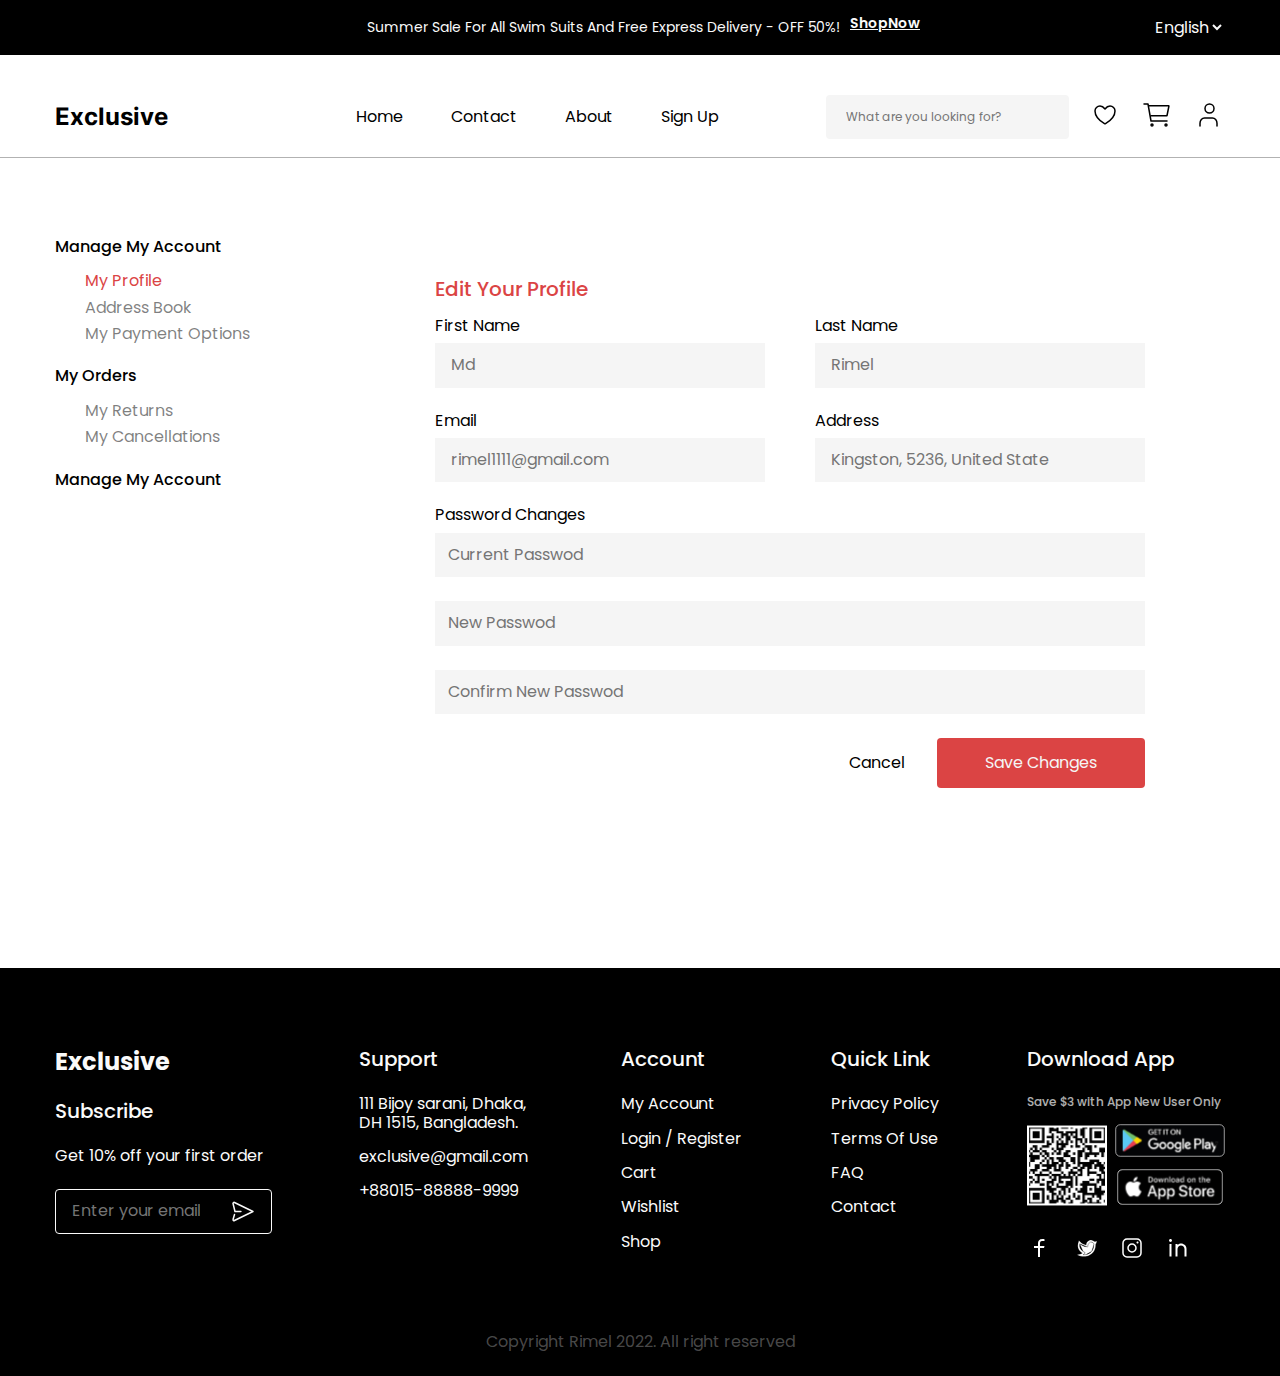
<file: pages/Account/index.html>
<!DOCTYPE html>
<html lang="en">
    <head>
        <meta charset="UTF-8" />
        <meta name="viewport" content="width=device-width, initial-scale=1.0" />
        <!-- main css -->
        <link rel="stylesheet" href="../../css/style.min.css" />
        <link rel="stylesheet" href="https://cdn.jsdelivr.net/npm/swiper@11/swiper-bundle.min.css" />
        <title>Exclusive</title>
    </head>
    <body>
        <!-- -------- Header start  ------- -->
        <header id="header">
            <section id="header-top">
                <div class="container">
                    <div class="header__top--title">
                        <p>Summer Sale For All Swim Suits And Free Express Delivery - OFF 50%!</p>
                        <div>
                            <a href="#">ShopNow</a>
                            <select name="lang" id="lang">
                                <option value="English">English</option>
                                <option value="Uzbek">Uzbek</option>
                                <option value="Rus">Rus</option>
                            </select>
                        </div>
                    </div>
                </div>
            </section>
            <section id="header-bottom">
                <div class="container">
                    <div class="header-bottom">
                        <nav>
                            <ul>
                                <a href="../../index.html">Exclusive</a>
                                <li><a href="../../index.html">Home</a></li>
                                <li><a href="#">Contact</a></li>
                                <li><a href="#">About</a></li>
                                <li><a href="../Sign-up/">Sign Up</a></li>
                            </ul>
                            <div>
                                <input type="search" placeholder="What are you looking for?">
                                <a href="../Wishlist/"><img src="../../assets/images/heart.svg" alt="icon"></a>
                                <a href="../Card/"><img src="../../assets/images/Korzinka.svg" alt="icon"></a>
                                <div class="dropdown">
                                    <button class="dropbtn" href="#"><img src="../../assets/images/User.svg" alt="icon"></button>
                                    <div class="dropdown-content">
                                        <a href="../Account/" class="user-icn">
                                            <img src="../../assets/images/userl-ittle.svg" alt="icon">
                                            <p>Manage My Account</p>
                                        </a>
                                        <a href="#">
                                            <img src="../../assets/images/pocket.svg" alt="icon">
                                            <p>My Order</p>
                                        </a>
                                        <a href="#">
                                            <img src="../../assets/images/icon-cancel.svg" alt="icon">
                                            <p>My Cancellations</p>
                                        </a>
                                        <a href="#">
                                            <img src="../../assets/images/Icon-Reviews.svg" alt="icon">
                                            <p>My Reviews</p>
                                        </a>
                                        <a href="#">
                                            <img src="../../assets/images/Icon-logout.svg" alt="icon">
                                            <p>Logout</p>
                                        </a>
                                    </div>
                                  </div>
                            </div>
                            </div>
                        </nav>
                    </div>
                </div>
            </section>
        </header>
        <!-- -------- Header end  ------- -->

        <section id="account">
            <div class="container">
                <div class="account__wrapper">
                    <div class="account__wrapper--left">
                        <div>
                            <h3>Manage My Account</h3>
                            <div>
                                <p class="red">My Profile</p>
                                <p>Address Book</p>
                                <p>My Payment Options</p>
                            </div>
                        </div>
                        <div>
                            <h3>My Orders</h3>
                            <div>
                                <p>My Returns</p>
                                <p>My Cancellations</p>
                            </div>
                        </div>
                        <div>
                            <h3>Manage My Account</h3>
                        </div>
                    </div>
                    <div class="account__wrapper--right">
                        <p class="account__wrapper--right-title">Edit Your Profile</p>
                        <form action="https://echo.htmlacademy.ru">
                            <div class="account__information--input">
                                <div>
                                    <label for="name">First Name</label>
                                    <input type="text" id="name" placeholder="Md" required>
                                </div>
                                <div>
                                    <label for="lname">Last Name</label>
                                    <input type="text" id="lname" placeholder="Rimel" required>
                                </div>
                                <div>
                                    <label for="email">Email</label>
                                    <input type="email" id="email" placeholder="rimel1111@gmail.com" required>
                                </div>
                                <div>
                                    <label for="address">Address</label>
                                    <input type="text" id="address" placeholder="Kingston, 5236, United State" required>
                                </div>
                            </div>
                            <div class="account__password">
                                <p>Password Changes</p>
                                <input type="password" placeholder="Current Passwod" required>
                                <input type="password" placeholder="New Passwod" required>
                                <input type="password" placeholder="Confirm New Passwod" required>
                            </div>
                            <div class="account__button">
                                <button class="account__btn1" type="reset">Cancel</button>
                                <button type="submit">Save Changes</button>
                            </div>
                        </form>
                    </div>
                </div>
            </div>
        </section>

        <footer>
            <div class="container">
                <div class="footer__wrapper">
                    <div class="footer__title">
                        <a href="../../index.html">Exclusive</a>
                        <p>Subscribe</p>
                        <span>Get 10% off your first order</span>
                        <div class="footer__input">
                            <input type="email" placeholder="Enter your email">
                            <img src="../../assets/images/icon-send.svg" alt="icon">
                        </div>
                    </div>
                    <ul class="footer__support">
                        <h4>Support</h4>
                        <li><a href="#">111 Bijoy sarani, Dhaka,  DH 1515, Bangladesh.</a></li>
                        <li><a href="#">exclusive@gmail.com</a></li>
                        <li><a href="#">+88015-88888-9999</a></li>
                    </ul>
                    <ul class="footer__account">
                        <h4>Account</h4>
                        <li><a href="../Account/">My Account</a></li>
                        <li><a href="../Login/">Login / Register</a></li>
                        <li><a href="../Card/">Cart</a></li>
                        <li><a href="../Wishlist/">Wishlist</a></li>
                        <li><a href="../Product/">Shop</a></li>
                    </ul>
                    <ul class="footer__link">
                        <h4>Quick Link</h4>
                        <li><a href="#">Privacy Policy</a></li>
                        <li><a href="#">Terms Of Use</a></li>
                        <li><a href="#">FAQ</a></li>
                        <li><a href="#">Contact</a></li>
                    </ul>
                    <div class="footer__download">
                        <h4>Download App</h4>
                        <p>Save $3 with App New User Only</p>
                        <div class="footer__qr">
                            <img src="../../assets/images/QrCode.svg" alt="QR">
                            <div>
                                <img src="../../assets/images/googlePlay.svg" alt="icon">
                                <img src="../../assets/images/AppStore.svg" alt="icon">
                            </div>
                        </div>
                        <div class="footer__net">
                            <a href="#"><img src="../../assets/images/Icon-Facebook.svg" alt="icon"></a>
                            <a href="#"><img src="../../assets/images/icon-twitter.svg" alt="icon"></a>
                            <a href="#"><img src="../../assets/images/icon-insta.svg" alt="icon"></a>
                            <a href="#"><img src="../../assets/images/Icon-Linkedin.svg" alt="icon"></a>
                        </div>
                    </div>
                </div>
                <div class="footer__bottom">Copyright Rimel 2022. All right reserved</div>
            </div>
        </footer>
    </body>
</html>
</file>
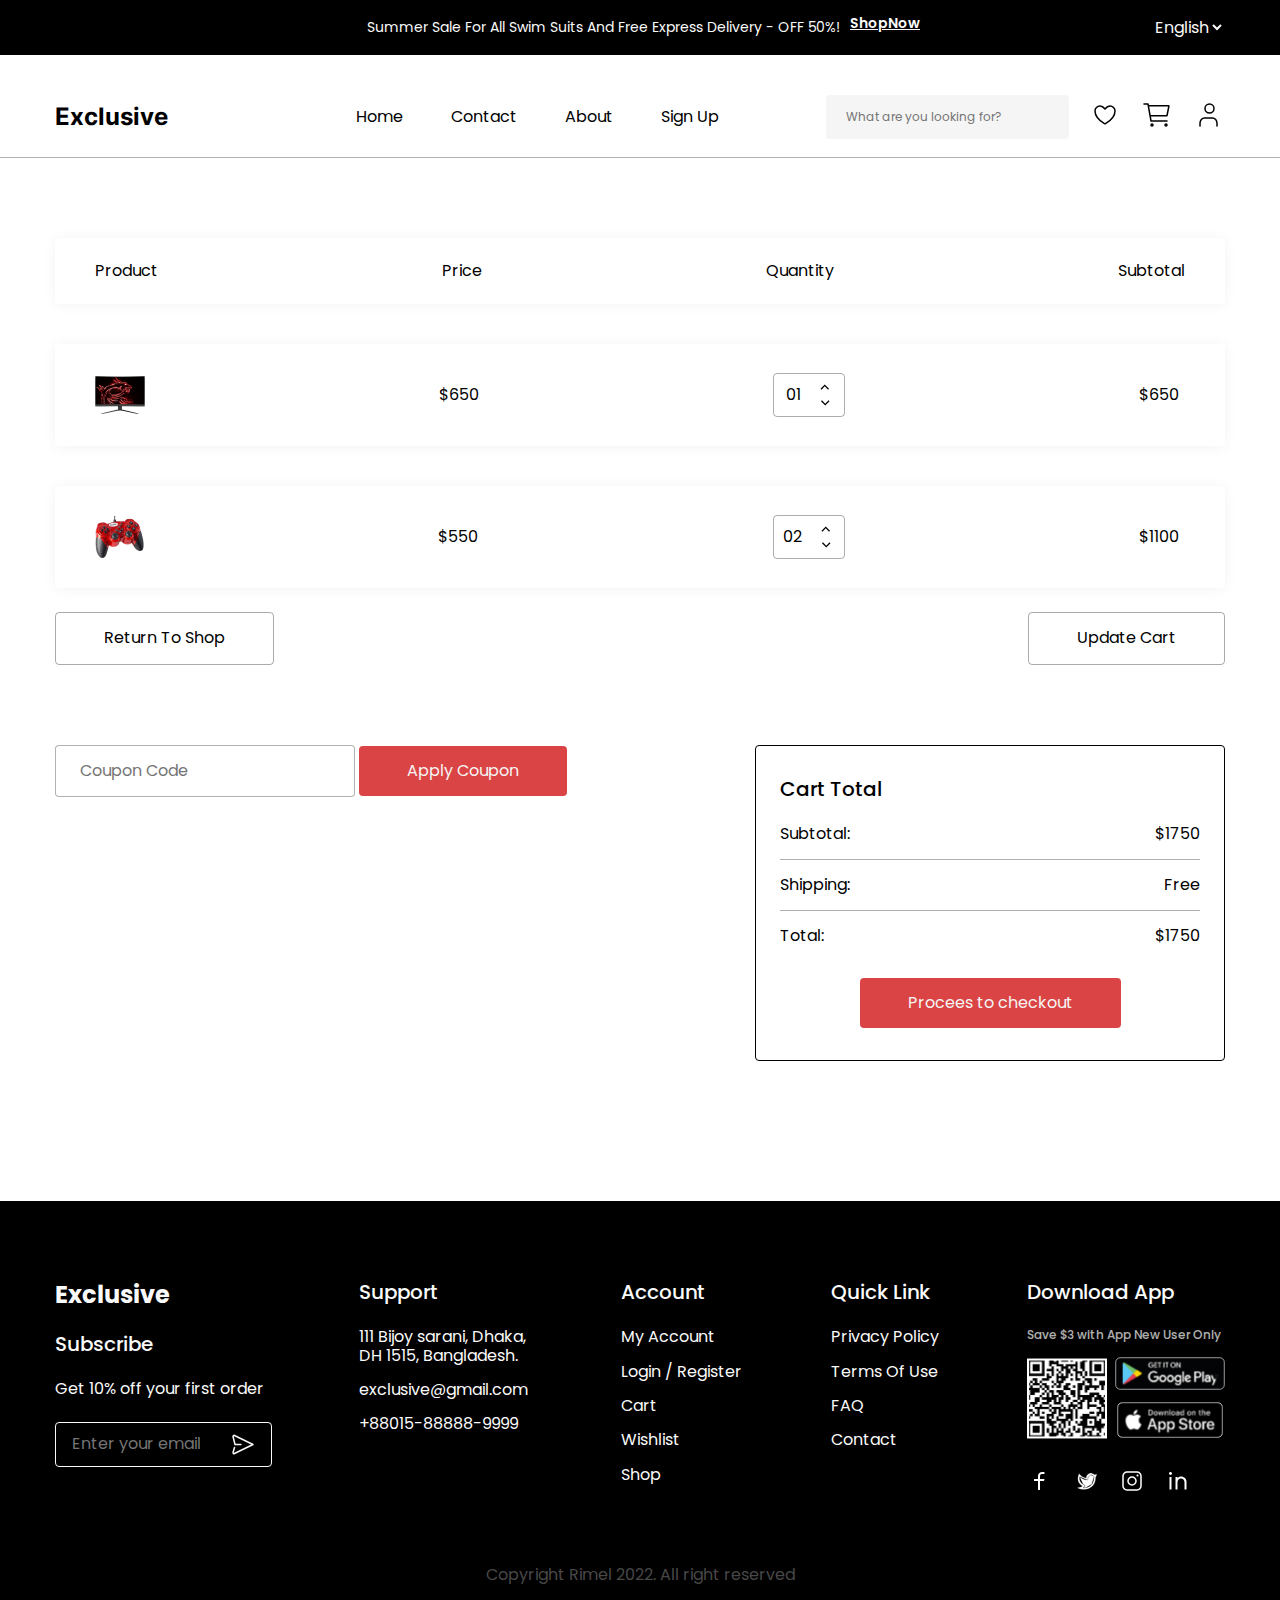
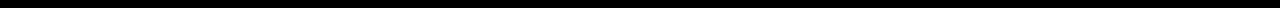
<file: pages/Card/index.html>
<!DOCTYPE html>
<html lang="en">
    <head>
        <meta charset="UTF-8" />
        <meta name="viewport" content="width=device-width, initial-scale=1.0" />
        <!-- main css -->
        <link rel="stylesheet" href="../../css/style.min.css" />
        <link rel="stylesheet" href="https://cdn.jsdelivr.net/npm/swiper@11/swiper-bundle.min.css" />
        <title>Exclusive</title>
    </head>
    <body>
        <!-- -------- Header start  ------- -->
        <header id="header">
            <section id="header-top">
                <div class="container">
                    <div class="header__top--title">
                        <p>Summer Sale For All Swim Suits And Free Express Delivery - OFF 50%!</p>
                        <div>
                            <a href="#">ShopNow</a>
                            <select name="lang" id="lang">
                                <option value="English">English</option>
                                <option value="Uzbek">Uzbek</option>
                                <option value="Rus">Rus</option>
                            </select>
                        </div>
                    </div>
                </div>
            </section>
            <section id="header-bottom">
                <div class="container">
                    <div class="header-bottom">
                        <nav>
                            <ul>
                                <a href="../../index.html">Exclusive</a>
                                <li><a href="../../index.html">Home</a></li>
                                <li><a href="#">Contact</a></li>
                                <li><a href="#">About</a></li>
                                <li><a href="../Sign-up/">Sign Up</a></li>
                            </ul>
                            <div>
                                <input type="search" placeholder="What are you looking for?">
                                <a href="../Wishlist/"><img src="../../assets/images/heart.svg" alt="icon"></a>
                                <a href="../Card/"><img src="../../assets/images/Korzinka.svg" alt="icon"></a>
                                <div class="dropdown">
                                    <button class="dropbtn" href="#"><img src="../../assets/images/User.svg" alt="icon"></button>
                                    <div class="dropdown-content">
                                        <a href="../Account/" class="user-icn">
                                            <img src="../../assets/images/userl-ittle.svg" alt="icon">
                                            <p>Manage My Account</p>
                                        </a>
                                        <a href="#">
                                            <img src="../../assets/images/pocket.svg" alt="icon">
                                            <p>My Order</p>
                                        </a>
                                        <a href="#">
                                            <img src="../../assets/images/icon-cancel.svg" alt="icon">
                                            <p>My Cancellations</p>
                                        </a>
                                        <a href="#">
                                            <img src="../../assets/images/Icon-Reviews.svg" alt="icon">
                                            <p>My Reviews</p>
                                        </a>
                                        <a href="#">
                                            <img src="../../assets/images/Icon-logout.svg" alt="icon">
                                            <p>Logout</p>
                                        </a>
                                    </div>
                                  </div>
                            </div>
                            </div>
                        </nav>
                    </div>
                </div>
            </section>
        </header>
        <!-- -------- Header end  ------- -->

        <section id="cart">
            <div class="container">
                <div class="cart__wrapper">
                    <div class="cart__wrapper--menu">
                        <p>Product</p>
                        <p>Price</p>
                        <p>Quantity</p>
                        <p>Subtotal</p>
                    </div>
                    <div class="cart__wrapper--product1">
                        <img src="../../assets/images/monitor-little.png" alt="img">
                        <p>$650</p>
                        <div class="cart__wrapper--product1-upDown">
                            <p>01</p>
                            <div>
                                <img src="../../assets/images/Drop-Up-Small.svg" alt="icon">
                                <img src="../../assets/images/Drop-Down-Small.svg" alt="icon">
                            </div>
                        </div>
                        <p>$650</p>
                    </div>
                    <div class="cart__wrapper--product2">
                        <img src="../../assets/images/gamepad_little.png" alt="img">
                        <p>$550</p>
                        <div class="cart__wrapper--product1-upDown">
                            <p>02</p>
                            <div>
                                <img src="../../assets/images/Drop-Up-Small.svg" alt="icon">
                                <img src="../../assets/images/Drop-Down-Small.svg" alt="icon">
                            </div>
                        </div>
                        <p>$1100</p>
                    </div>
                </div>
                <div class="cart__buttons">
                    <button>Return To Shop</button>
                    <button>Update Cart</button>
                </div>
                <div class="cart__apply">
                    <div class="cart__apply--left">
                        <div>
                            <input type="search" placeholder="Coupon Code">
                            <button>Apply Coupon</button>
                        </div>
                    </div>
                    <div class="cart__apply--right">
                        <h4>Cart Total</h4>
                        <div class="cart__apply--right-info">
                            <p>Subtotal:</p>
                            <p>$1750</p>
                        </div>
                        <div class="cart__apply--right-info">
                            <p>Shipping:</p>
                            <p>Free</p>
                        </div>
                        <div class="cart__apply--right-info2">
                            <p>Total:</p>
                            <p>$1750</p>
                        </div>
                        <a href="../CheckOut/"><button>Procees to checkout</button></a>
                    </div>
                </div>
            </div>
        </section>

        <footer>
            <div class="container">
                <div class="footer__wrapper">
                    <div class="footer__title">
                        <a href="../../index.html">Exclusive</a>
                        <p>Subscribe</p>
                        <span>Get 10% off your first order</span>
                        <div class="footer__input">
                            <input type="email" placeholder="Enter your email">
                            <img src="../../assets/images/icon-send.svg" alt="icon">
                        </div>
                    </div>
                    <ul class="footer__support">
                        <h4>Support</h4>
                        <li><a href="#">111 Bijoy sarani, Dhaka,  DH 1515, Bangladesh.</a></li>
                        <li><a href="#">exclusive@gmail.com</a></li>
                        <li><a href="#">+88015-88888-9999</a></li>
                    </ul>
                    <ul class="footer__account">
                        <h4>Account</h4>
                        <li><a href="../Account/">My Account</a></li>
                        <li><a href="../Login/">Login / Register</a></li>
                        <li><a href="../Card/">Cart</a></li>
                        <li><a href="../Wishlist/">Wishlist</a></li>
                        <li><a href="../Product/">Shop</a></li>
                    </ul>
                    <ul class="footer__link">
                        <h4>Quick Link</h4>
                        <li><a href="#">Privacy Policy</a></li>
                        <li><a href="#">Terms Of Use</a></li>
                        <li><a href="#">FAQ</a></li>
                        <li><a href="#">Contact</a></li>
                    </ul>
                    <div class="footer__download">
                        <h4>Download App</h4>
                        <p>Save $3 with App New User Only</p>
                        <div class="footer__qr">
                            <img src="../../assets/images/QrCode.svg" alt="QR">
                            <div>
                                <img src="../../assets/images/googlePlay.svg" alt="icon">
                                <img src="../../assets/images/AppStore.svg" alt="icon">
                            </div>
                        </div>
                        <div class="footer__net">
                            <a href="#"><img src="../../assets/images/Icon-Facebook.svg" alt="icon"></a>
                            <a href="#"><img src="../../assets/images/icon-twitter.svg" alt="icon"></a>
                            <a href="#"><img src="../../assets/images/icon-insta.svg" alt="icon"></a>
                            <a href="#"><img src="../../assets/images/Icon-Linkedin.svg" alt="icon"></a>
                        </div>
                    </div>
                </div>
                <div class="footer__bottom">Copyright Rimel 2022. All right reserved</div>
            </div>
        </footer>
    </body>
</html>
</file>
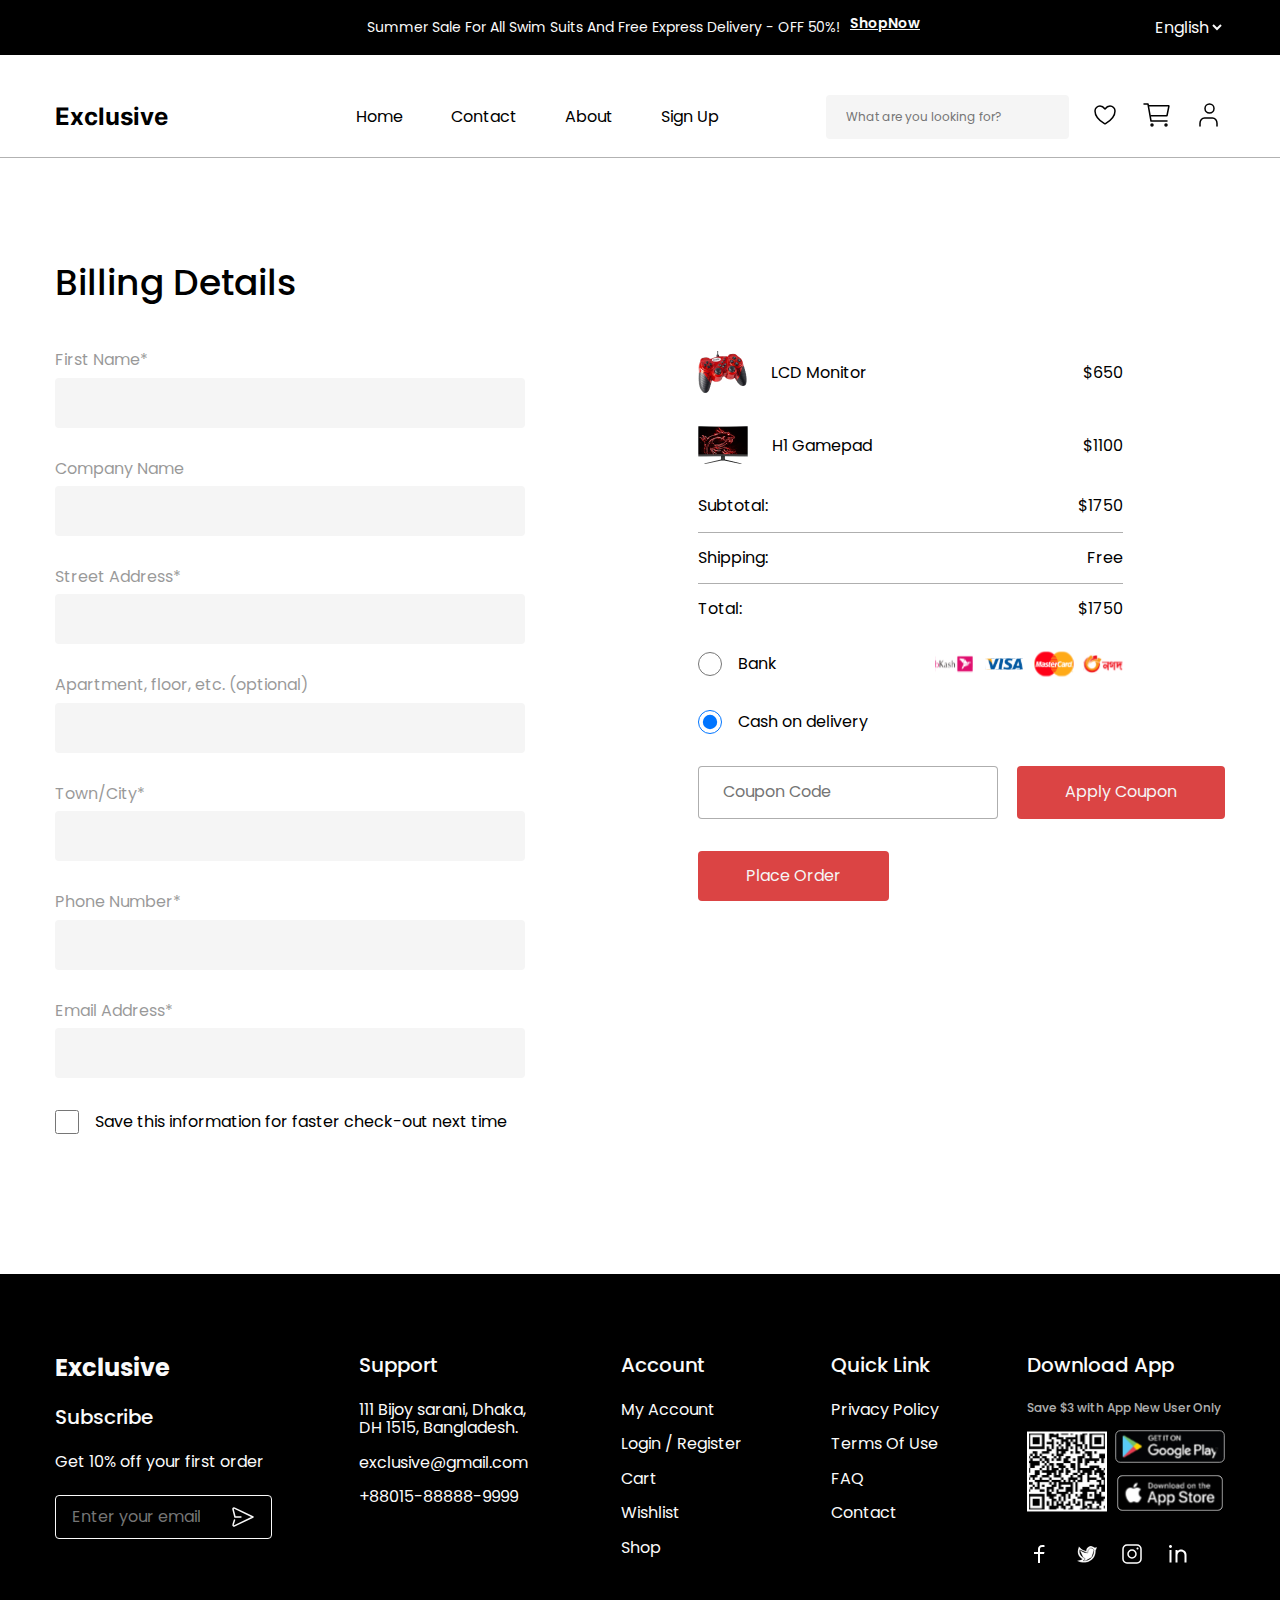
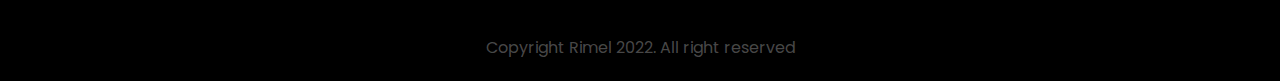
<file: pages/CheckOut/index.html>
<!DOCTYPE html>
<html lang="en">
    <head>
        <meta charset="UTF-8" />
        <meta name="viewport" content="width=device-width, initial-scale=1.0" />
        <!-- main css -->
        <link rel="stylesheet" href="../../css/style.min.css" />
        <link rel="stylesheet" href="https://cdn.jsdelivr.net/npm/swiper@11/swiper-bundle.min.css" />
        <title>Exclusive</title>
    </head>
    <body>
        <!-- -------- Header start  ------- -->
        <header id="header">
            <section id="header-top">
                <div class="container">
                    <div class="header__top--title">
                        <p>Summer Sale For All Swim Suits And Free Express Delivery - OFF 50%!</p>
                        <div>
                            <a href="#">ShopNow</a>
                            <select name="lang" id="lang">
                                <option value="English">English</option>
                                <option value="Uzbek">Uzbek</option>
                                <option value="Rus">Rus</option>
                            </select>
                        </div>
                    </div>
                </div>
            </section>
            <section id="header-bottom">
                <div class="container">
                    <div class="header-bottom">
                        <nav>
                            <ul>
                                <a href="../../index.html">Exclusive</a>
                                <li><a href="../../index.html">Home</a></li>
                                <li><a href="#">Contact</a></li>
                                <li><a href="#">About</a></li>
                                <li><a href="../Sign-up/">Sign Up</a></li>
                            </ul>
                            <div>
                                <input type="search" placeholder="What are you looking for?">
                                <a href="../Wishlist/"><img src="../../assets/images/heart.svg" alt="icon"></a>
                                <a href="../Card/"><img src="../../assets/images/Korzinka.svg" alt="icon"></a>
                                <div class="dropdown">
                                    <button class="dropbtn" href="#"><img src="../../assets/images/User.svg" alt="icon"></button>
                                    <div class="dropdown-content">
                                        <a href="../Account/" class="user-icn">
                                            <img src="../../assets/images/userl-ittle.svg" alt="icon">
                                            <p>Manage My Account</p>
                                        </a>
                                        <a href="#">
                                            <img src="../../assets/images/pocket.svg" alt="icon">
                                            <p>My Order</p>
                                        </a>
                                        <a href="#">
                                            <img src="../../assets/images/icon-cancel.svg" alt="icon">
                                            <p>My Cancellations</p>
                                        </a>
                                        <a href="#">
                                            <img src="../../assets/images/Icon-Reviews.svg" alt="icon">
                                            <p>My Reviews</p>
                                        </a>
                                        <a href="#">
                                            <img src="../../assets/images/Icon-logout.svg" alt="icon">
                                            <p>Logout</p>
                                        </a>
                                    </div>
                                  </div>
                            </div>
                            </div>
                        </nav>
                    </div>
                </div>
            </section>
        </header>
        <!-- -------- Header end  ------- -->

        <section id="details">
            <div class="container">
                <h1 class="details__title">Billing Details</h1>
                <div class="details__wrapper">
                    <div class="details__wrapper--inputs">
                        <div class="address__input">
                            <label for="firsName">First Name*</label>
                            <input type="text" id="firsName">
                        </div>

                        <div class="address__input">
                            <label for="companyName">Company Name</label>
                            <input type="text" id="companyName">
                        </div>

                        <div class="address__input">
                            <label for="streetAddress">Street Address*</label>
                            <input type="text" id="streetAddress">
                        </div>

                        <div class="address__input">
                            <label for="apartment">Apartment, floor, etc. (optional)</label>
                            <input type="text" id="apartment">
                        </div>

                        <div class="address__input">
                            <label for="city">Town/City*</label>
                            <input type="text" id="city">
                        </div>

                        <div class="address__input">
                            <label for="phoneNumber">Phone Number*</label>
                            <input type="text" id="phoneNumber">
                        </div>

                        <div class="address__input">
                            <label for="email">Email Address*</label>
                            <input type="text" id="email">
                        </div>
                        <div class="checkbox__input">
                            <input type="checkbox">
                            <p>Save this information for faster check-out next time</p>
                        </div>
                    </div>
                    <div class="details__wrapper--right">
                        <div class="details__wrapper--right-top">
                            <div class="details__products">
                                <div>
                                    <img src="../../assets/images/gamepad_little.png" alt="img">
                                    <p>LCD Monitor</p>
                                </div>
                                <p>$650</p>
                            </div>
                            <div class="details__products">
                                <div>
                                    <img src="../../assets/images/monitor-little.png" alt="img">
                                    <p>H1 Gamepad</p>
                                </div>
                                <p>$1100</p>
                            </div>
                            <div class="details__apply--right">
                                <div class="details__apply--right-info">
                                    <p>Subtotal:</p>
                                    <p>$1750</p>
                                </div>
                                <div class="details__apply--right-info">
                                    <p>Shipping:</p>
                                    <p>Free</p>
                                </div>
                                <div class="details__apply--right-info2">
                                    <p>Total:</p>
                                    <p>$1750</p>
                                </div>
                            </div>
                            <div class="details__payment">
                                <div class="details__payment-top">
                                    <div class="input">
                                        <input type="radio" name="payment">
                                        <p>Bank</p>
                                    </div>
                                    <div class="card-logo">
                                        <img src="../../assets/images/Bkash.svg" alt="icon">
                                        <img src="../../assets/images/Visa.svg" alt="icon">
                                        <img src="../../assets/images/Mastercard.svg" alt="icon">
                                        <img src="../../assets/images/smth-card.svg" alt="icon">
                                    </div>
                                </div>
                                <div class="details__payment-bottom">
                                    <input type="radio" name="payment" checked>
                                    <p>Cash on delivery</p>
                                </div>
                            </div>
                        </div>
                        <div class="details__wrapper--right-buttons">
                            <input type="search" placeholder="Coupon Code">
                            <button>Apply Coupon</button>
                        </div>
                        <div class="details__wrapper--right-button">
                            <button>Place Order</button>
                        </div>
                    </div>
                </div>
            </div>
        </section>
        <footer>
            <div class="container">
                <div class="footer__wrapper">
                    <div class="footer__title">
                        <a href="../../index.html">Exclusive</a>
                        <p>Subscribe</p>
                        <span>Get 10% off your first order</span>
                        <div class="footer__input">
                            <input type="email" placeholder="Enter your email">
                            <img src="../../assets/images/icon-send.svg" alt="icon">
                        </div>
                    </div>
                    <ul class="footer__support">
                        <h4>Support</h4>
                        <li><a href="#">111 Bijoy sarani, Dhaka,  DH 1515, Bangladesh.</a></li>
                        <li><a href="#">exclusive@gmail.com</a></li>
                        <li><a href="#">+88015-88888-9999</a></li>
                    </ul>
                    <ul class="footer__account">
                        <h4>Account</h4>
                        <li><a href="../Account/">My Account</a></li>
                        <li><a href="../Login/">Login / Register</a></li>
                        <li><a href="../Card/">Cart</a></li>
                        <li><a href="../Wishlist/">Wishlist</a></li>
                        <li><a href="../Product/">Shop</a></li>
                    </ul>
                    <ul class="footer__link">
                        <h4>Quick Link</h4>
                        <li><a href="#">Privacy Policy</a></li>
                        <li><a href="#">Terms Of Use</a></li>
                        <li><a href="#">FAQ</a></li>
                        <li><a href="#">Contact</a></li>
                    </ul>
                    <div class="footer__download">
                        <h4>Download App</h4>
                        <p>Save $3 with App New User Only</p>
                        <div class="footer__qr">
                            <img src="../../assets/images/QrCode.svg" alt="QR">
                            <div>
                                <img src="../../assets/images/googlePlay.svg" alt="icon">
                                <img src="../../assets/images/AppStore.svg" alt="icon">
                            </div>
                        </div>
                        <div class="footer__net">
                            <a href="#"><img src="../../assets/images/Icon-Facebook.svg" alt="icon"></a>
                            <a href="#"><img src="../../assets/images/icon-twitter.svg" alt="icon"></a>
                            <a href="#"><img src="../../assets/images/icon-insta.svg" alt="icon"></a>
                            <a href="#"><img src="../../assets/images/Icon-Linkedin.svg" alt="icon"></a>
                        </div>
                    </div>
                </div>
                <div class="footer__bottom">Copyright Rimel 2022. All right reserved</div>
            </div>
        </footer>
    </body>
</html>
</file>
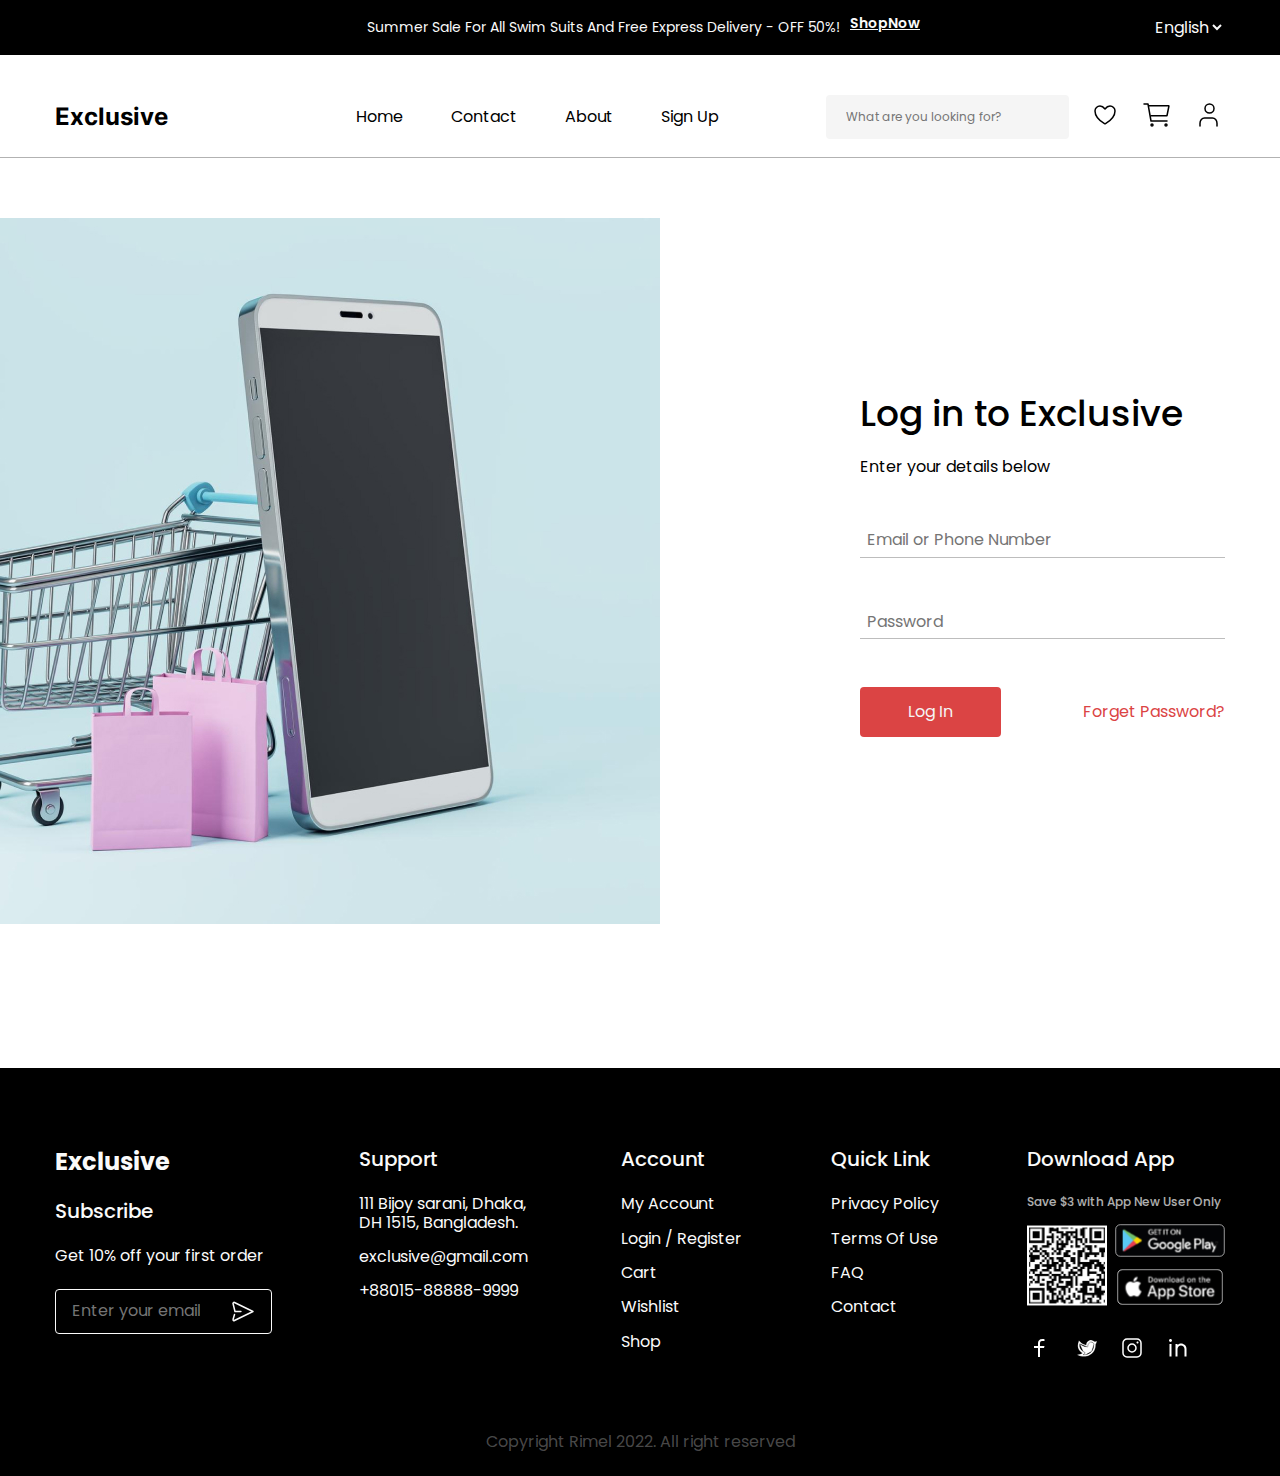
<file: pages/Login/index.html>
<!DOCTYPE html>
<html lang="en">
    <head>
        <meta charset="UTF-8" />
        <meta name="viewport" content="width=device-width, initial-scale=1.0" />
        <!-- main css -->
        <link rel="stylesheet" href="../../css/style.min.css" />
        <link rel="stylesheet" href="https://cdn.jsdelivr.net/npm/swiper@11/swiper-bundle.min.css" />
        <title>Exclusive</title>
    </head>
    <body>
        <!-- -------- Header start  ------- -->
        <header id="header">
            <section id="header-top">
                <div class="container">
                    <div class="header__top--title">
                        <p>Summer Sale For All Swim Suits And Free Express Delivery - OFF 50%!</p>
                        <div>
                            <a href="#">ShopNow</a>
                            <select name="lang" id="lang">
                                <option value="English">English</option>
                                <option value="Uzbek">Uzbek</option>
                                <option value="Rus">Rus</option>
                            </select>
                        </div>
                    </div>
                </div>
            </section>
            <section id="header-bottom">
                <div class="container">
                    <div class="header-bottom">
                        <nav>
                            <ul>
                                <a href="../../index.html">Exclusive</a>
                                <li><a href="../../index.html">Home</a></li>
                                <li><a href="#">Contact</a></li>
                                <li><a href="#">About</a></li>
                                <li><a href="../Sign-up">Sign Up</a></li>
                            </ul>
                            <div>
                                <input type="search" placeholder="What are you looking for?">
                                <a href="../Wishlist/"><img src="../../assets/images/heart.svg" alt="icon"></a>
                                <a href="../Card/"><img src="../../assets/images/Korzinka.svg" alt="icon"></a>
                                <div class="dropdown">
                                    <button class="dropbtn" href="#"><img src="../../assets/images/User.svg" alt="icon"></button>
                                    <div class="dropdown-content">
                                        <a href="../Account/" class="user-icn">
                                            <img src="../../assets/images/userl-ittle.svg" alt="icon">
                                            <p>Manage My Account</p>
                                        </a>
                                        <a href="#">
                                            <img src="../../assets/images/pocket.svg" alt="icon">
                                            <p>My Order</p>
                                        </a>
                                        <a href="#">
                                            <img src="../../assets/images/icon-cancel.svg" alt="icon">
                                            <p>My Cancellations</p>
                                        </a>
                                        <a href="#">
                                            <img src="../../assets/images/Icon-Reviews.svg" alt="icon">
                                            <p>My Reviews</p>
                                        </a>
                                        <a href="#">
                                            <img src="../../assets/images/Icon-logout.svg" alt="icon">
                                            <p>Logout</p>
                                        </a>
                                    </div>
                                  </div>
                            </div>
                            </div>
                        </nav>
                    </div>
                </div>
            </section>
        </header>
        <!-- -------- Header end  ------- -->

        <section id="login-section">
            <div class="container">
                <div class="login__wrapper">
                    <div class="login__wrapper--left">
                        <img src="../../assets/images/phone.jpg" alt="img">
                    </div>
                    <div class="login__wrapper--right">
                        <h2>Log in to Exclusive</h2>
                        <p>Enter your details below</p>
                        <form action="https://echo.htmlacademy.ru">
                            <input type="text" placeholder="Email or Phone Number" required>
                            <input type="password" placeholder="Password" required>
                            <div class="log">
                                <button type="submit">Log In</button>
                                <a href="#">Forget Password?</a>
                            </div>
                        </form>
                    </div>
                </div>
            </div>
        </section>

        <footer>
            <div class="container">
                <div class="footer__wrapper">
                    <div class="footer__title">
                        <a href="../../index.html">Exclusive</a>
                        <p>Subscribe</p>
                        <span>Get 10% off your first order</span>
                        <div class="footer__input">
                            <input type="email" placeholder="Enter your email">
                            <img src="../../assets/images/icon-send.svg" alt="icon">
                        </div>
                    </div>
                    <ul class="footer__support">
                        <h4>Support</h4>
                        <li><a href="#">111 Bijoy sarani, Dhaka,  DH 1515, Bangladesh.</a></li>
                        <li><a href="#">exclusive@gmail.com</a></li>
                        <li><a href="#">+88015-88888-9999</a></li>
                    </ul>
                    <ul class="footer__account">
                        <h4>Account</h4>
                        <li><a href="../Account/">My Account</a></li>
                        <li><a href="../Login/">Login / Register</a></li>
                        <li><a href="../Card/">Cart</a></li>
                        <li><a href="../Wishlist/">Wishlist</a></li>
                        <li><a href="../Product/">Shop</a></li>
                    </ul>
                    <ul class="footer__link">
                        <h4>Quick Link</h4>
                        <li><a href="#">Privacy Policy</a></li>
                        <li><a href="#">Terms Of Use</a></li>
                        <li><a href="#">FAQ</a></li>
                        <li><a href="#">Contact</a></li>
                    </ul>
                    <div class="footer__download">
                        <h4>Download App</h4>
                        <p>Save $3 with App New User Only</p>
                        <div class="footer__qr">
                            <img src="../../assets/images/QrCode.svg" alt="QR">
                            <div>
                                <img src="../../assets/images/googlePlay.svg" alt="icon">
                                <img src="../../assets/images/AppStore.svg" alt="icon">
                            </div>
                        </div>
                        <div class="footer__net">
                            <a href="#"><img src="../../assets/images/Icon-Facebook.svg" alt="icon"></a>
                            <a href="#"><img src="../../assets/images/icon-twitter.svg" alt="icon"></a>
                            <a href="#"><img src="../../assets/images/icon-insta.svg" alt="icon"></a>
                            <a href="#"><img src="../../assets/images/Icon-Linkedin.svg" alt="icon"></a>
                        </div>
                    </div>
                </div>
                <div class="footer__bottom">Copyright Rimel 2022. All right reserved</div>
            </div>
        </footer>
    </body>
</html>
</file>
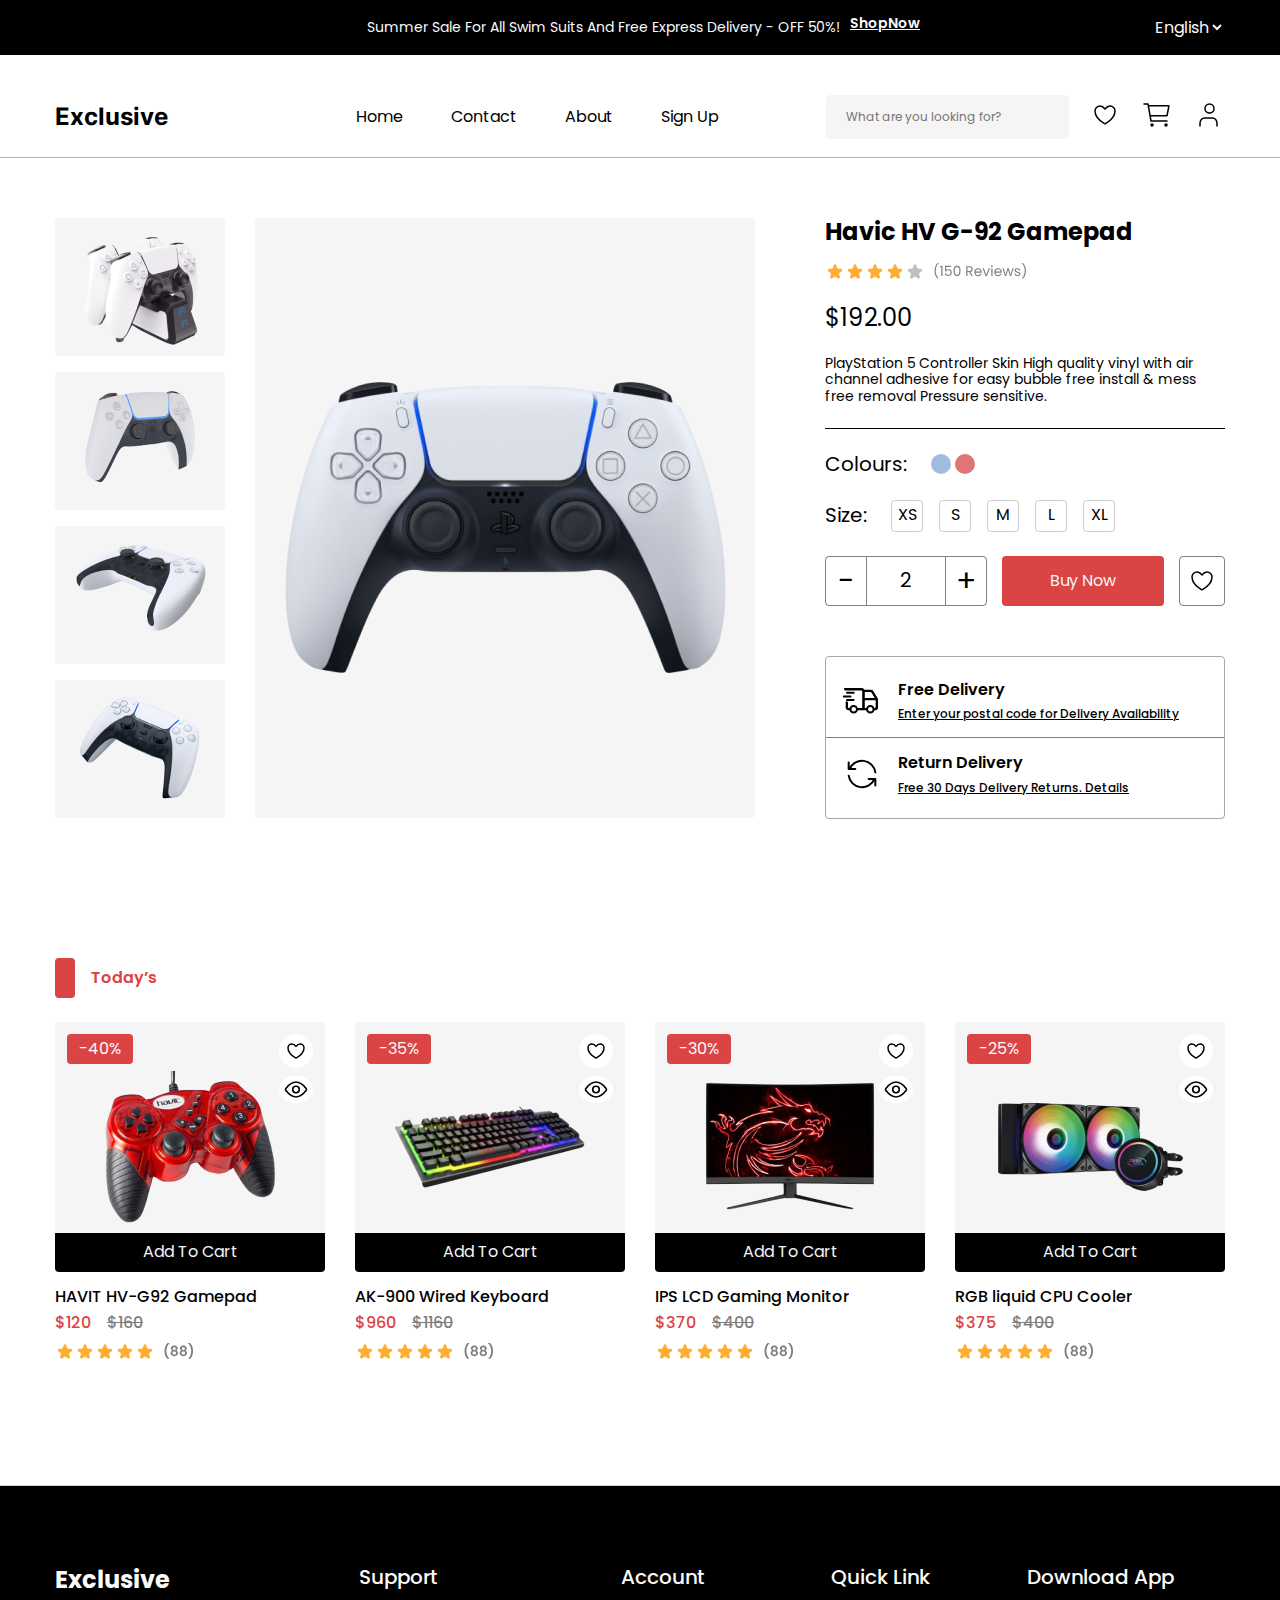
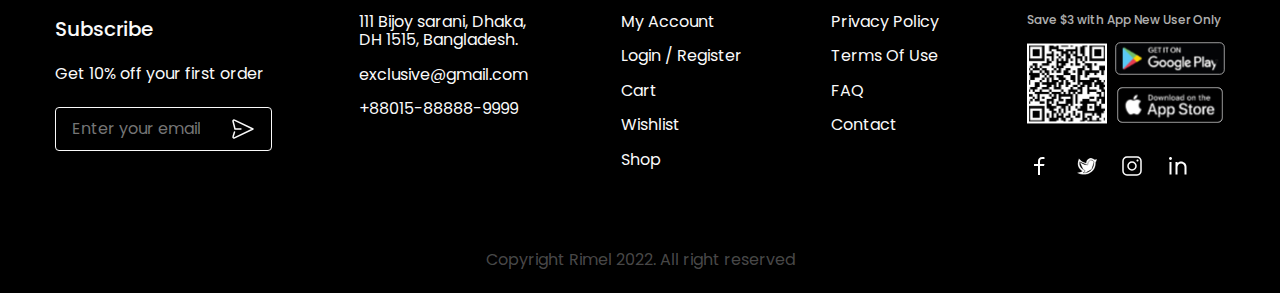
<file: pages/Product/index.html>
<!DOCTYPE html>
<html lang="en">
    <head>
        <meta charset="UTF-8" />
        <meta name="viewport" content="width=device-width, initial-scale=1.0" />
        <!-- main css -->
        <link rel="stylesheet" href="../../css/style.min.css" />
        <link rel="stylesheet" href="https://cdn.jsdelivr.net/npm/swiper@11/swiper-bundle.min.css" />
        <title>Exclusive</title>
    </head>
    <body>
        <!-- -------- Header start  ------- -->
        <header id="header">
            <section id="header-top">
                <div class="container">
                    <div class="header__top--title">
                        <p>Summer Sale For All Swim Suits And Free Express Delivery - OFF 50%!</p>
                        <div>
                            <a href="#">ShopNow</a>
                            <select name="lang" id="lang">
                                <option value="English">English</option>
                                <option value="Uzbek">Uzbek</option>
                                <option value="Rus">Rus</option>
                            </select>
                        </div>
                    </div>
                </div>
            </section>
            <section id="header-bottom">
                <div class="container">
                    <div class="header-bottom">
                        <nav>
                            <ul>
                                <a href="../../index.html">Exclusive</a>
                                <li><a href="../../index.html">Home</a></li>
                                <li><a href="#">Contact</a></li>
                                <li><a href="#">About</a></li>
                                <li><a href="../Sign-up/">Sign Up</a></li>
                            </ul>
                            <div>
                                <input type="search" placeholder="What are you looking for?">
                                <a href="../Wishlist/"><img src="../../assets/images/heart.svg" alt="icon"></a>
                                <a href="../Card/"><img src="../../assets/images/Korzinka.svg" alt="icon"></a>
                                <div class="dropdown">
                                    <button class="dropbtn" href="#"><img src="../../assets/images/User.svg" alt="icon"></button>
                                    <div class="dropdown-content">
                                        <a href="../Account/" class="user-icn">
                                            <img src="../../assets/images/userl-ittle.svg" alt="icon">
                                            <p>Manage My Account</p>
                                        </a>
                                        <a href="#">
                                            <img src="../../assets/images/pocket.svg" alt="icon">
                                            <p>My Order</p>
                                        </a>
                                        <a href="#">
                                            <img src="../../assets/images/icon-cancel.svg" alt="icon">
                                            <p>My Cancellations</p>
                                        </a>
                                        <a href="#">
                                            <img src="../../assets/images/Icon-Reviews.svg" alt="icon">
                                            <p>My Reviews</p>
                                        </a>
                                        <a href="#">
                                            <img src="../../assets/images/Icon-logout.svg" alt="icon">
                                            <p>Logout</p>
                                        </a>
                                    </div>
                                  </div>
                            </div>
                            </div>
                        </nav>
                    </div>
                </div>
            </section>
        </header>
        <!-- -------- Header end  ------- -->

        <section id="product">
            <div class="container">
                <div class="product__wrapper">
                    <div class="product__wrapper--left">
                        <div>
                            <img src="../../assets/images/gamepad-little1.png" alt="img">
                        </div>
                        <div>
                            <img src="../../assets/images/gamepad-little2.png" alt="img">
                        </div>
                        <div>
                            <img src="../../assets/images/gamepad-little3.png" alt="img">
                        </div>
                        <div>
                            <img src="../../assets/images/gamepad-little4.png" alt="img">
                        </div>
                    </div>
                    <div class="product__wrapper--middle">
                        <img src="../../assets/images/gamepad2.png" alt="img">
                    </div>
                    <div class="product__wrapper--right">
                        <h3>Havic HV G-92 Gamepad</h3>
                        <img src="../../assets/images/star.svg" alt="img">
                        <h4>$192.00</h4>
                        <p class="product__text">
                            PlayStation 5 Controller Skin High quality vinyl with air channel adhesive for easy bubble free install & mess free removal Pressure sensitive.
                        </p>
                        <div class="product__color">
                            <p>Colours:</p>
                            <button class="blue-button"></button>
                            <button class="pink-button"></button>
                        </div>
                        <div class="product__size">
                            <p>Size:</p>
                            <button>XS</button>
                            <button>S</button>
                            <button>M</button>
                            <button>L</button>
                            <button>XL</button>
                        </div>
                        <div class="product__buttons">
                            <div class="number__buttons">
                                <button>-</button>
                                <p>2</p>
                                <button>+</button>
                            </div>
                            <button class="product__buy">Buy Now</button>
                            <button class="product__like"><img src="../../assets/images/heart.svg" alt=""></button>
                        </div>
                        <div class="product__deliveries">
                            <div class="product__deliveries--top">
                                <img src="../../assets/images/icon-delivery.svg" alt="icon">
                                <div>
                                    <h5>Free Delivery</h5>
                                    <p>Enter your postal code for Delivery Availability</p>
                                </div>
                            </div>
                            <div class="product__deliveries--bottom">
                                <img src="../../assets/images/Icon-return.svg" alt="icon">
                                <div>
                                    <h5>Return Delivery</h5>
                                    <p>Free 30 Days Delivery Returns. Details</p>
                                </div>
                            </div>
                        </div>
                    </div>
                </divc>
            </div>
        </section>
        <section id="sales">
            <div class="container">
                <div class="sales__icon">
                    <svg xmlns="http://www.w3.org/2000/svg" width="20" height="40" viewBox="0 0 20 40" fill="none">
                        <rect width="20" height="40" rx="4" fill="#DB4444"/>
                    </svg>
                    <p>Today’s</p>
                </div>
                <div class="sales__cards__wrapper">
                    <div class="sales__card">
                        <div class="sales__card--top">
                            <div class="sales__free">-40%</div>
                            <div class="sales__card--like">
                                <img src="../../assets/images/heart-small.svg" alt="icon">
                                <img src="../../assets/images/eye.svg" alt="icon">
                            </div>
                            <img src="../../assets/images/joistic.png" alt="img">
                            <div class="card__btn">
                                Add To Cart
                            </div>
                        </div>
                        <div class="sales__card--bottom">
                            <h5>HAVIT HV-G92 Gamepad</h5>
                            <p>$120</p>
                            <span>$160</span>
                            <div>
                                <img src="../../assets/images/stars.svg" alt="icon">
                            </div>
                        </div>
                    </div>
                    <div class="sales__card">
                        <div class="sales__card--top">
                            <div class="sales__free">-35%</div>
                            <div class="sales__card--like">
                                <img src="../../assets/images/heart-small.svg" alt="icon">
                                <img src="../../assets/images/eye.svg" alt="icon">
                            </div>
                            <img src="../../assets/images/keyboard.png" alt="img">
                            <div class="card__btn">
                                Add To Cart
                            </div>
                        </div>
                        <div class="sales__card--bottom">
                            <h5>AK-900 Wired Keyboard</h5>
                            <p>$960</p>
                            <span>$1160</span>
                            <div>
                                <img src="../../assets/images/stars.svg" alt="icon">
                            </div>
                        </div>
                    </div>
                    <div class="sales__card">
                        <div class="sales__card--top">
                            <div class="sales__free">-30%</div>
                            <div class="sales__card--like">
                                <img src="../../assets/images/heart-small.svg" alt="icon">
                                <img src="../../assets/images/eye.svg" alt="icon">
                            </div>
                            <img src="../../assets/images/tv.png" alt="img">
                            <div class="card__btn">
                                Add To Cart
                            </div>
                        </div>
                        <div class="sales__card--bottom">
                            <h5>IPS LCD Gaming Monitor</h5>
                            <p>$370</p>
                            <span>$400</span>
                            <div>
                                <img src="../../assets/images/stars.svg" alt="icon">
                            </div>
                        </div>
                    </div>
                    <div class="sales__card">
                        <div class="sales__card--top">
                            <div class="sales__free">-25%</div>
                            <div class="sales__card--like">
                                <img src="../../assets/images/heart-small.svg" alt="icon">
                                <img src="../../assets/images/eye.svg" alt="icon">
                            </div>
                            <img src="../../assets/images/gammax.png" alt="img">
                            <div class="card__btn">
                                Add To Cart
                            </div>
                        </div>
                        <div class="sales__card--bottom">
                            <h5>RGB liquid CPU Cooler</h5>
                            <p>$375</p>
                            <span>$400</span>
                            <div>
                                <img src="../../assets/images/stars.svg" alt="icon">
                            </div>
                        </div>
                    </div>
                    <div class="sales__card">
                        <div class="sales__card--top">
                            <div class="sales__free">-40%</div>
                            <div class="sales__card--like">
                                <img src="../../assets/images/heart-small.svg" alt="icon">
                                <img src="../../assets/images/eye.svg" alt="icon">
                            </div>
                            <img src="../../assets/images/joistic.png" alt="img">
                            <div class="card__btn">
                                Add To Cart
                            </div>
                        </div>
                        <div class="sales__card--bottom">
                            <h5>HAVIT HV-G92 Gamepad</h5>
                            <p>$120</p>
                            <span>$160</span>
                            <div>
                                <img src="../../assets/images/stars.svg" alt="icon">
                            </div>
                        </div>
                    </div>
                    <div class="sales__card">
                        <div class="sales__card--top">
                            <div class="sales__free">-35%</div>
                            <div class="sales__card--like">
                                <img src="../../assets/images/heart-small.svg" alt="icon">
                                <img src="../../assets/images/eye.svg" alt="icon">
                            </div>
                            <img src="../../assets/images/keyboard.png" alt="img">
                            <div class="card__btn">
                                Add To Cart
                            </div>
                        </div>
                        <div class="sales__card--bottom">
                            <h5>AK-900 Wired Keyboard</h5>
                            <p>$960</p>
                            <span>$1160</span>
                            <div>
                                <img src="../../assets/images/stars.svg" alt="icon">
                            </div>
                        </div>
                    </div>
                    <div class="sales__card">
                        <div class="sales__card--top">
                            <div class="sales__free">-30%</div>
                            <div class="sales__card--like">
                                <img src="../../assets/images/heart-small.svg" alt="icon">
                                <img src="../../assets/images/eye.svg" alt="icon">
                            </div>
                            <img src="../../assets/images/tv.png" alt="img">
                            <div class="card__btn">
                                Add To Cart
                            </div>
                        </div>
                        <div class="sales__card--bottom">
                            <h5>IPS LCD Gaming Monitor</h5>
                            <p>$370</p>
                            <span>$400</span>
                            <div>
                                <img src="../../assets/images/stars.svg" alt="icon">
                            </div>
                        </div>
                    </div>
                    <div class="sales__card">
                        <div class="sales__card--top">
                            <div class="sales__free">-25%</div>
                            <div class="sales__card--like">
                                <img src="../../assets/images/heart-small.svg" alt="icon">
                                <img src="../../assets/images/eye.svg" alt="icon">
                            </div>
                            <img src="../../assets/images/gammax.png" alt="img">
                            <div class="card__btn">
                                Add To Cart
                            </div>
                        </div>
                        <div class="sales__card--bottom">
                            <h5>RGB liquid CPU Cooler</h5>
                            <p>$375</p>
                            <span>$400</span>
                            <div>
                                <img src="../../assets/images/stars.svg" alt="icon">
                            </div>
                        </div>
                    </div>
                </div>
            </div>
        </section>

        <footer>
            <div class="container">
                <div class="footer__wrapper">
                    <div class="footer__title">
                        <a href="../../index.html">Exclusive</a>
                        <p>Subscribe</p>
                        <span>Get 10% off your first order</span>
                        <div class="footer__input">
                            <input type="email" placeholder="Enter your email">
                            <img src="../../assets/images/icon-send.svg" alt="icon">
                        </div>
                    </div>
                    <ul class="footer__support">
                        <h4>Support</h4>
                        <li><a href="#">111 Bijoy sarani, Dhaka,  DH 1515, Bangladesh.</a></li>
                        <li><a href="#">exclusive@gmail.com</a></li>
                        <li><a href="#">+88015-88888-9999</a></li>
                    </ul>
                    <ul class="footer__account">
                        <h4>Account</h4>
                        <li><a href="../Account/">My Account</a></li>
                        <li><a href="../Login/">Login / Register</a></li>
                        <li><a href="../Card/">Cart</a></li>
                        <li><a href="../Wishlist/">Wishlist</a></li>
                        <li><a href="../Product/">Shop</a></li>
                    </ul>
                    <ul class="footer__link">
                        <h4>Quick Link</h4>
                        <li><a href="#">Privacy Policy</a></li>
                        <li><a href="#">Terms Of Use</a></li>
                        <li><a href="#">FAQ</a></li>
                        <li><a href="#">Contact</a></li>
                    </ul>
                    <div class="footer__download">
                        <h4>Download App</h4>
                        <p>Save $3 with App New User Only</p>
                        <div class="footer__qr">
                            <img src="../../assets/images/QrCode.svg" alt="QR">
                            <div>
                                <img src="../../assets/images/googlePlay.svg" alt="icon">
                                <img src="../../assets/images/AppStore.svg" alt="icon">
                            </div>
                        </div>
                        <div class="footer__net">
                            <a href="#"><img src="../../assets/images/Icon-Facebook.svg" alt="icon"></a>
                            <a href="#"><img src="../../assets/images/icon-twitter.svg" alt="icon"></a>
                            <a href="#"><img src="../../assets/images/icon-insta.svg" alt="icon"></a>
                            <a href="#"><img src="../../assets/images/Icon-Linkedin.svg" alt="icon"></a>
                        </div>
                    </div>
                </div>
                <div class="footer__bottom">Copyright Rimel 2022. All right reserved</div>
            </div>
        </footer>
    </body>
</html>
</file>
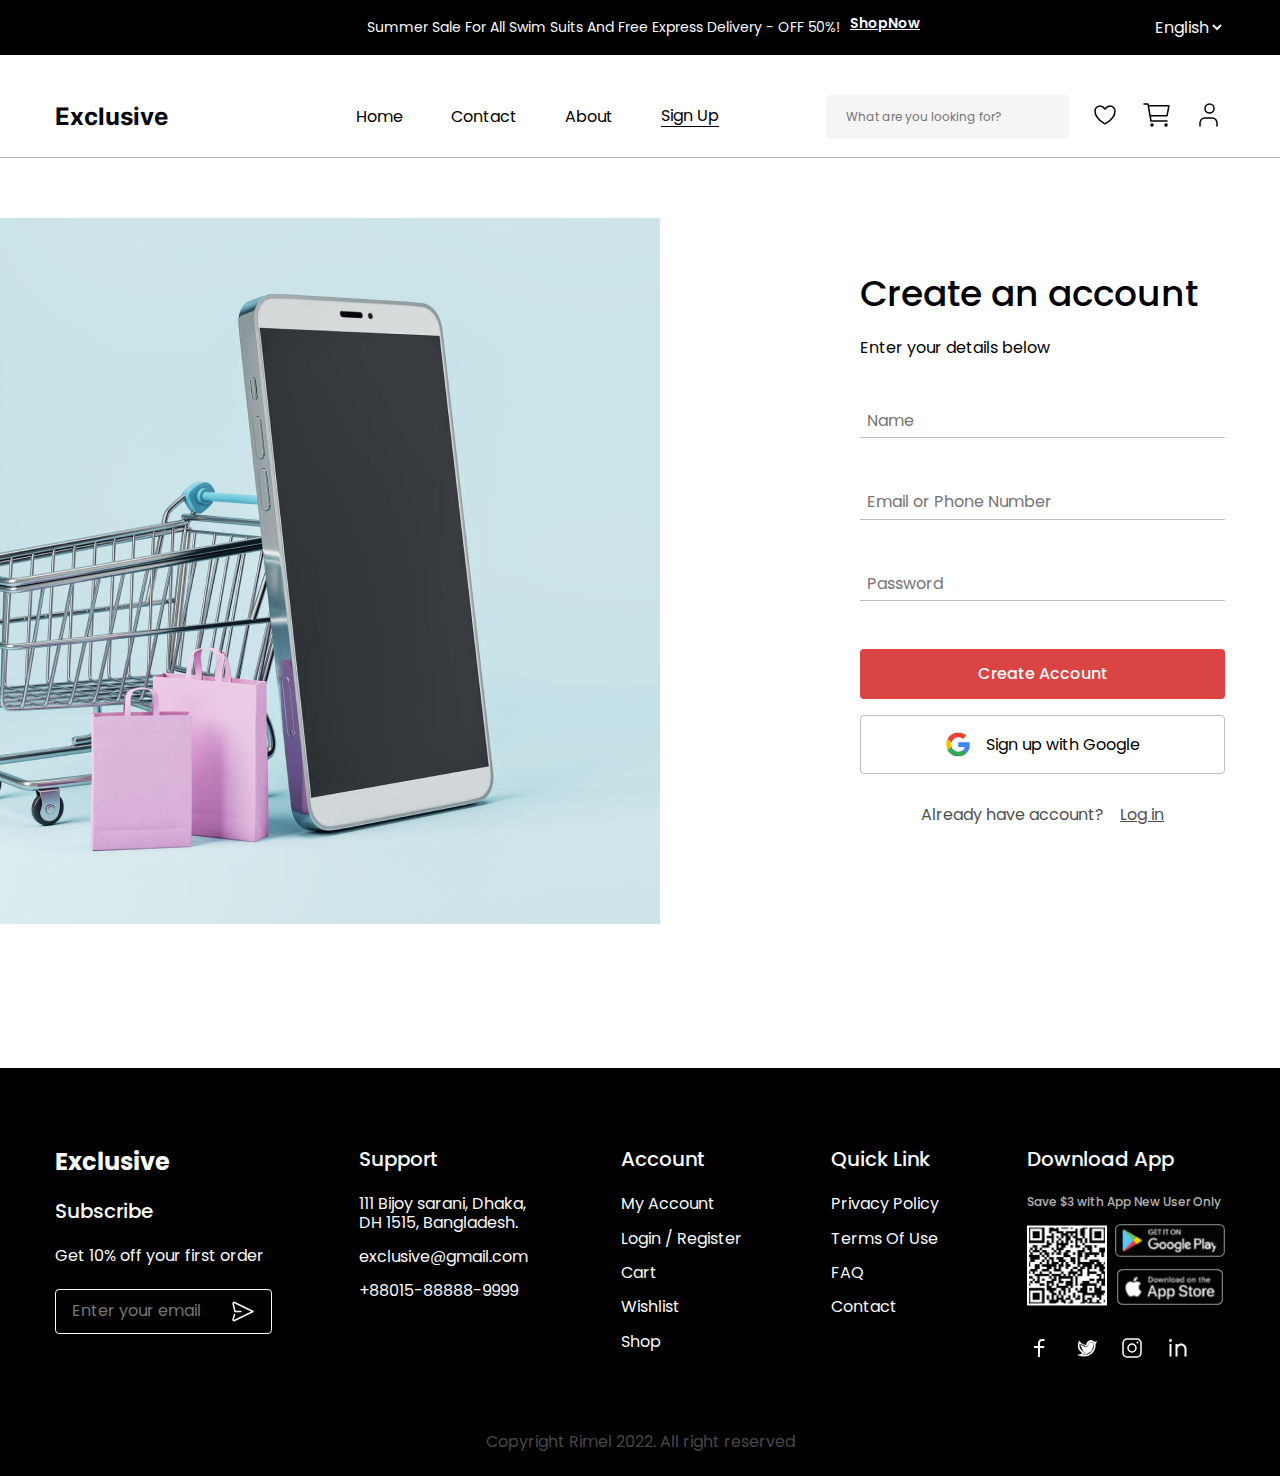
<file: pages/Sign-up/index.html>
<!DOCTYPE html>
<html lang="en">
    <head>
        <meta charset="UTF-8" />
        <meta name="viewport" content="width=device-width, initial-scale=1.0" />
        <!-- main css -->
        <link rel="stylesheet" href="../../css/style.min.css" />
        <link rel="stylesheet" href="https://cdn.jsdelivr.net/npm/swiper@11/swiper-bundle.min.css" />
        <title>Exclusive</title>
    </head>
    <body>
        <!-- -------- Header start  ------- -->
        <header id="header">
            <section id="header-top">
                <div class="container">
                    <div class="header__top--title">
                        <p>Summer Sale For All Swim Suits And Free Express Delivery - OFF 50%!</p>
                        <div>
                            <a href="#">ShopNow</a>
                            <select name="lang" id="lang">
                                <option value="English">English</option>
                                <option value="Uzbek">Uzbek</option>
                                <option value="Rus">Rus</option>
                            </select>
                        </div>
                    </div>
                </div>
            </section>
            <section id="header-bottom">
                <div class="container">
                    <div class="header-bottom">
                        <nav>
                            <ul>
                                <a href="../../index.html">Exclusive</a>
                                <li><a href="../../index.html">Home</a></li>
                                <li><a href="#">Contact</a></li>
                                <li><a href="#">About</a></li>
                                <li class="active"><a href="#">Sign Up</a></li>
                            </ul>
                            <div>
                                <input type="search" placeholder="What are you looking for?">
                                <a href="../Wishlist/"><img src="../../assets/images/heart.svg" alt="icon"></a>
                                <a href="../Card/"><img src="../../assets/images/Korzinka.svg" alt="icon"></a>
                                <div class="dropdown">
                                    <button class="dropbtn" href="#"><img src="../../assets/images/User.svg" alt="icon"></button>
                                    <div class="dropdown-content">
                                        <a href="../Account/" class="user-icn">
                                            <img src="../../assets/images/userl-ittle.svg" alt="icon">
                                            <p>Manage My Account</p>
                                        </a>
                                        <a href="#">
                                            <img src="../../assets/images/pocket.svg" alt="icon">
                                            <p>My Order</p>
                                        </a>
                                        <a href="#">
                                            <img src="../../assets/images/icon-cancel.svg" alt="icon">
                                            <p>My Cancellations</p>
                                        </a>
                                        <a href="#">
                                            <img src="../../assets/images/Icon-Reviews.svg" alt="icon">
                                            <p>My Reviews</p>
                                        </a>
                                        <a href="#">
                                            <img src="../../assets/images/Icon-logout.svg" alt="icon">
                                            <p>Logout</p>
                                        </a>
                                    </div>
                                  </div>
                            </div>
                            </div>
                        </nav>
                    </div>
                </div>
            </section>
        </header>
        <!-- -------- Header end  ------- -->

        <section id="signUp-section">
            <div class="container">
                <div class="signUp__wrapper">
                    <div class="signUp__wrapper--left">
                        <img src="../../assets/images/phone.jpg" alt="img">
                    </div>
                    <div class="signUp__wrapper--right">
                        <h2>Create an account</h2>
                        <p>Enter your details below</p>
                        <form action="https://echo.htmlacademy.ru">
                            <input type="text" placeholder="Name" required>
                            <input type="text" placeholder="Email or Phone Number" required>
                            <input type="password" placeholder="Password" required>
                            <button type="submit">Create Account</button>
                        </form>
                        <button><img src="../../assets/images/Icon-Google.svg" alt="icon"> Sign up with Google</button>
                        <div class="goLogin">
                            <p>Already have account?</p>
                            <a href="../Login/">Log in</a>
                        </div>
                    </div>
                </div>
            </div>
        </section>

        <footer>
            <div class="container">
                <div class="footer__wrapper">
                    <div class="footer__title">
                        <a href="../../index.html">Exclusive</a>
                        <p>Subscribe</p>
                        <span>Get 10% off your first order</span>
                        <div class="footer__input">
                            <input type="email" placeholder="Enter your email">
                            <img src="../../assets/images/icon-send.svg" alt="icon">
                        </div>
                    </div>
                    <ul class="footer__support">
                        <h4>Support</h4>
                        <li><a href="#">111 Bijoy sarani, Dhaka,  DH 1515, Bangladesh.</a></li>
                        <li><a href="#">exclusive@gmail.com</a></li>
                        <li><a href="#">+88015-88888-9999</a></li>
                    </ul>
                    <ul class="footer__account">
                        <h4>Account</h4>
                        <li><a href="../Account/">My Account</a></li>
                        <li><a href="../Login/">Login / Register</a></li>
                        <li><a href="../Card/">Cart</a></li>
                        <li><a href="../Wishlist/">Wishlist</a></li>
                        <li><a href="../Product/">Shop</a></li>
                    </ul>
                    <ul class="footer__link">
                        <h4>Quick Link</h4>
                        <li><a href="#">Privacy Policy</a></li>
                        <li><a href="#">Terms Of Use</a></li>
                        <li><a href="#">FAQ</a></li>
                        <li><a href="#">Contact</a></li>
                    </ul>
                    <div class="footer__download">
                        <h4>Download App</h4>
                        <p>Save $3 with App New User Only</p>
                        <div class="footer__qr">
                            <img src="../../assets/images/QrCode.svg" alt="QR">
                            <div>
                                <img src="../../assets/images/googlePlay.svg" alt="icon">
                                <img src="../../assets/images/AppStore.svg" alt="icon">
                            </div>
                        </div>
                        <div class="footer__net">
                            <a href="#"><img src="../../assets/images/Icon-Facebook.svg" alt="icon"></a>
                            <a href="#"><img src="../../assets/images/icon-twitter.svg" alt="icon"></a>
                            <a href="#"><img src="../../assets/images/icon-insta.svg" alt="icon"></a>
                            <a href="#"><img src="../../assets/images/Icon-Linkedin.svg" alt="icon"></a>
                        </div>
                    </div>
                </div>
                <div class="footer__bottom">Copyright Rimel 2022. All right reserved</div>
            </div>
        </footer>
    </body>
</html>
</file>
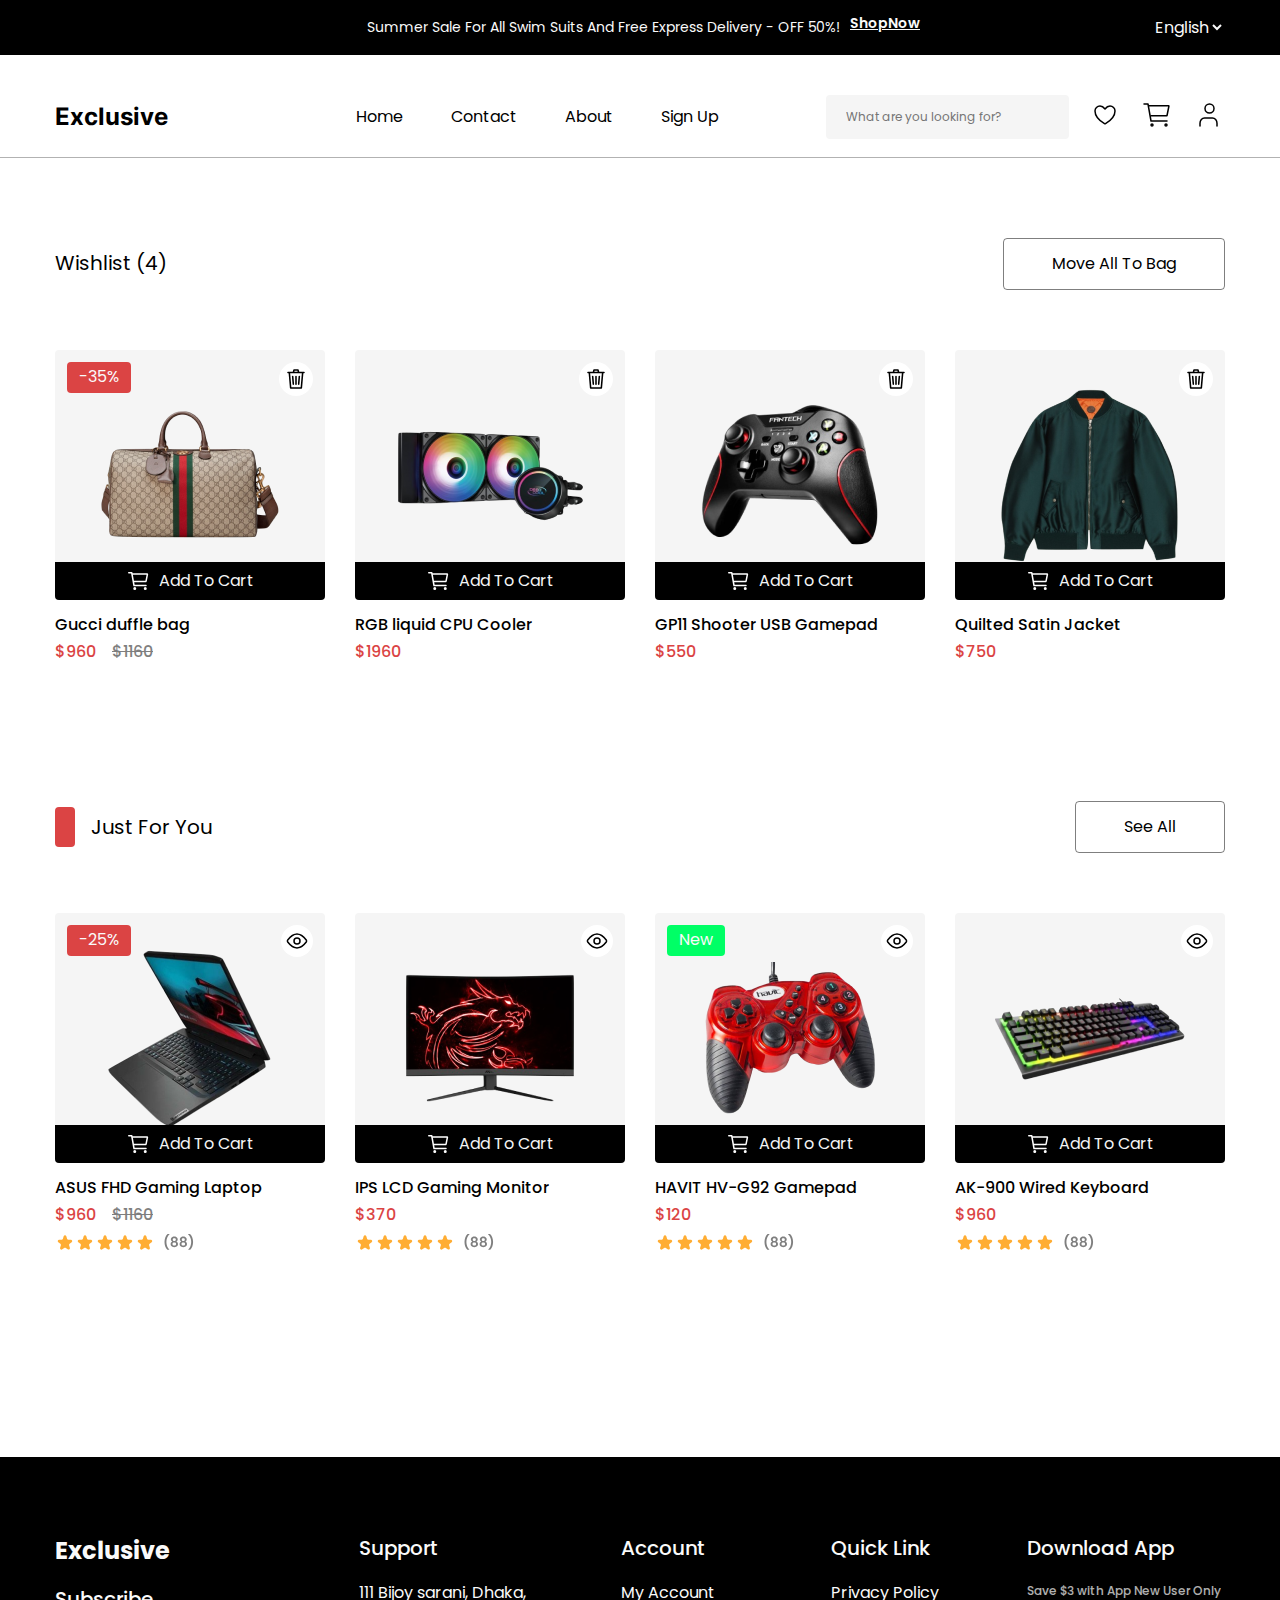
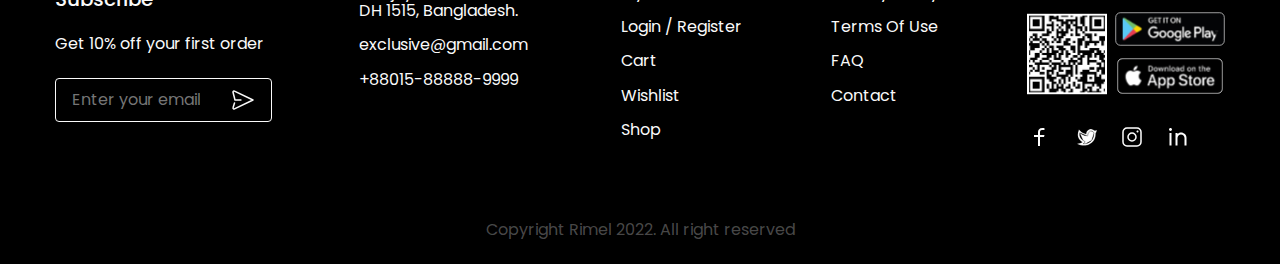
<file: pages/Wishlist/index.html>
<!DOCTYPE html>
<html lang="en">
    <head>
        <meta charset="UTF-8" />
        <meta name="viewport" content="width=device-width, initial-scale=1.0" />
        <!-- main css -->
        <link rel="stylesheet" href="../../css/style.min.css" />
        <link rel="stylesheet" href="https://cdn.jsdelivr.net/npm/swiper@11/swiper-bundle.min.css" />
        <title>Exclusive</title>
    </head>
    <body>
        <!-- -------- Header start  ------- -->
        <header id="header">
            <section id="header-top">
                <div class="container">
                    <div class="header__top--title">
                        <p>Summer Sale For All Swim Suits And Free Express Delivery - OFF 50%!</p>
                        <div>
                            <a href="#">ShopNow</a>
                            <select name="lang" id="lang">
                                <option value="English">English</option>
                                <option value="Uzbek">Uzbek</option>
                                <option value="Rus">Rus</option>
                            </select>
                        </div>
                    </div>
                </div>
            </section>
            <section id="header-bottom">
                <div class="container">
                    <div class="header-bottom">
                        <nav>
                            <ul>
                                <a href="../../index.html">Exclusive</a>
                                <li><a href="../../index.html">Home</a></li>
                                <li><a href="#">Contact</a></li>
                                <li><a href="#">About</a></li>
                                <li><a href="../Sign-up/">Sign Up</a></li>
                            </ul>
                            <div>
                                <input type="search" placeholder="What are you looking for?">
                                <a href="../Wishlist/"><img src="../../assets/images/heart.svg" alt="icon"></a>
                                <a href="../Card/"><img src="../../assets/images/Korzinka.svg" alt="icon"></a>
                                <div class="dropdown">
                                    <button class="dropbtn" href="#"><img src="../../assets/images/User.svg" alt="icon"></button>
                                    <div class="dropdown-content">
                                        <a href="../Account/" class="user-icn">
                                            <img src="../../assets/images/userl-ittle.svg" alt="icon">
                                            <p>Manage My Account</p>
                                        </a>
                                        <a href="#">
                                            <img src="../../assets/images/pocket.svg" alt="icon">
                                            <p>My Order</p>
                                        </a>
                                        <a href="#">
                                            <img src="../../assets/images/icon-cancel.svg" alt="icon">
                                            <p>My Cancellations</p>
                                        </a>
                                        <a href="#">
                                            <img src="../../assets/images/Icon-Reviews.svg" alt="icon">
                                            <p>My Reviews</p>
                                        </a>
                                        <a href="#">
                                            <img src="../../assets/images/Icon-logout.svg" alt="icon">
                                            <p>Logout</p>
                                        </a>
                                    </div>
                                  </div>
                            </div>
                        </nav>
                    </div>
                </div>
            </section>
        </header>
        <!-- -------- Header end  ------- -->

        <section id="wishlist">
            <div class="container">
                <div class="wishlist__title">
                    <p>Wishlist (4)</p>
                    <button>Move All To Bag</button>
                </div>
                <div class="sales__cards__wrapper">
                    <div class="sales__card">
                        <div class="sales__card--top">
                            <div class="sales__free">-35%</div>
                            <div class="sales__card--like">
                                <img src="../../assets/images/icon-delete.svg" alt="icon">
                            </div>
                            <img src="../../assets/images/bag.png" alt="img">
                            <button class="card__btn">
                                <img src="../../assets/images/Cart1.svg" alt="icon">
                                <p>Add To Cart</p>
                            </button>
                        </div>
                        <div class="sales__card--bottom">
                            <h5>Gucci duffle bag</h5>
                            <p>$960</p>
                            <span>$1160</span>
                        </div>
                    </div>
                    <div class="sales__card">
                        <div class="sales__card--top">
                            <div class="sales__card--like">
                                <img src="../../assets/images/icon-delete.svg" alt="icon">
                            </div>
                            <img src="../../assets/images/gammax.png" alt="img">
                            <button class="card__btn">
                                <img src="../../assets/images/Cart1.svg" alt="icon">
                                <p>Add To Cart</p>
                            </button>
                        </div>
                        <div class="sales__card--bottom">
                            <h5>RGB liquid CPU Cooler</h5>
                            <p>$1960</p>
                        </div>
                    </div>
                    <div class="sales__card">
                        <div class="sales__card--top">
                            <div class="sales__card--like">
                                <img src="../../assets/images/icon-delete.svg" alt="icon">
                            </div>
                            <img src="../../assets/images/gamepad.png" alt="img">
                            <button class="card__btn">
                                <img src="../../assets/images/Cart1.svg" alt="icon">
                                <p>Add To Cart</p>
                            </button>
                        </div>
                        <div class="sales__card--bottom">
                            <h5>GP11 Shooter USB Gamepad</h5>
                            <p>$550</p>
                        </div>
                    </div>
                    <div class="sales__card">
                        <div class="sales__card--top">
                            <div class="sales__card--like">
                                <img src="../../assets/images/icon-delete.svg" alt="icon">
                            </div>
                            <img src="../../assets/images/jacket.png" alt="img">
                            <button class="card__btn">
                                <img src="../../assets/images/Cart1.svg" alt="icon">
                                <p>Add To Cart</p>
                            </button>
                        </div>
                        <div class="sales__card--bottom">
                            <h5>Quilted Satin Jacket</h5>
                            <p>$750</p>
                        </div>
                    </div>
                    <div class="sales__card">
                        <div class="sales__card--top">
                            <div class="sales__free">-35%</div>
                            <div class="sales__card--like">
                                <img src="../../assets/images/icon-delete.svg" alt="icon">
                            </div>
                            <img src="../../assets/images/bag.png" alt="img">
                            <button class="card__btn">
                                <img src="../../assets/images/Cart1.svg" alt="icon">
                                <p>Add To Cart</p>
                            </button>
                        </div>
                        <div class="sales__card--bottom">
                            <h5>Gucci duffle bag</h5>
                            <p>$960</p>
                            <span>$1160</span>
                        </div>
                    </div>
                    <div class="sales__card">
                        <div class="sales__card--top">
                            <div class="sales__card--like">
                                <img src="../../assets/images/icon-delete.svg" alt="icon">
                            </div>
                            <img src="../../assets/images/gammax.png" alt="img">
                            <button class="card__btn">
                                <img src="../../assets/images/Cart1.svg" alt="icon">
                                <p>Add To Cart</p>
                            </button>
                        </div>
                        <div class="sales__card--bottom">
                            <h5>RGB liquid CPU Cooler</h5>
                            <p>$1960</p>
                        </div>
                    </div>
                    <div class="sales__card">
                        <div class="sales__card--top">
                            <div class="sales__card--like">
                                <img src="../../assets/images/icon-delete.svg" alt="icon">
                            </div>
                            <img src="../../assets/images/gamepad.png" alt="img">
                            <button class="card__btn">
                                <img src="../../assets/images/Cart1.svg" alt="icon">
                                <p>Add To Cart</p>
                            </button>
                        </div>
                        <div class="sales__card--bottom">
                            <h5>GP11 Shooter USB Gamepad</h5>
                            <p>$550</p>
                        </div>
                    </div>
                    <div class="sales__card">
                        <div class="sales__card--top">
                            <div class="sales__card--like">
                                <img src="../../assets/images/icon-delete.svg" alt="icon">
                            </div>
                            <img src="../../assets/images/jacket.png" alt="img">
                            <button class="card__btn">
                                <img src="../../assets/images/Cart1.svg" alt="icon">
                                <p>Add To Cart</p>
                            </button>
                        </div>
                        <div class="sales__card--bottom">
                            <h5>Quilted Satin Jacket</h5>
                            <p>$750</p>
                        </div>
                    </div>
                </div>
            </div>
        </section>
        <section id="foryou">
            <div class="container">
                <div class="foryou__title">
                    <div class="foryou__title-icon">
                        <div></div>
                        <p>Just For You</p>
                    </div>
                    <button>See All</button>
                </div>
                <div class="sales__cards__wrapper">
                    <div class="sales__card">
                        <div class="sales__card--top">
                            <div class="sales__free">-25%</div>
                            <div class="sales__card--like">
                                <a href="../Product/"><img src="../../assets/images/eye.svg" alt="icon"></a>
                            </div>
                            <img src="../../assets/images/laptop.png" alt="img">
                            <button class="card__btn">
                                <img src="../../assets/images/Cart1.svg" alt="icon">
                                <p>Add To Cart</p>
                            </button>
                        </div>
                        <div class="sales__card--bottom">
                            <h5>ASUS FHD Gaming Laptop</h5>
                            <p>$960</p>
                            <span>$1160</span>
                            <div>
                                <img src="../../assets/images/stars.svg" alt="icon">
                            </div>
                        </div>
                    </div>
                    <div class="sales__card">
                        <div class="sales__card--top">
                            <div class="sales__card--like">
                                <a href="../Product/"><img src="../../assets/images/eye.svg" alt="icon"></a>
                            </div>
                            <img src="../../assets/images/tv.png" alt="img">
                            <button class="card__btn">
                                <img src="../../assets/images/Cart1.svg" alt="icon">
                                <p>Add To Cart</p>
                            </button>
                        </div>
                        <div class="sales__card--bottom">
                            <h5>IPS LCD Gaming Monitor</h5>
                            <p>$370</p>
                            <div>
                                <img src="../../assets/images/stars.svg" alt="icon">
                            </div>
                        </div>
                    </div>
                    <div class="sales__card">
                        <div class="sales__card--top">
                            <div class="sales__new">New</div>
                            <div class="sales__card--like">
                                <a href="../Product/"><img src="../../assets/images/eye.svg" alt="icon"></a>
                            </div>
                            <img src="../../assets/images/joistic.png" alt="img">
                            <button class="card__btn">
                                <img src="../../assets/images/Cart1.svg" alt="icon">
                                <p>Add To Cart</p>
                            </button>
                        </div>
                        <div class="sales__card--bottom">
                            <h5>HAVIT HV-G92 Gamepad</h5>
                            <p>$120</p>
                            <div>
                                <img src="../../assets/images/stars.svg" alt="icon">
                            </div>
                        </div>
                    </div>
                    <div class="sales__card">
                        <div class="sales__card--top">
                            <div class="sales__card--like">
                                <a href="../Product/"><img src="../../assets/images/eye.svg" alt="icon"></a>
                            </div>
                            <img src="../../assets/images/keyboard.png" alt="img">
                            <button class="card__btn">
                                <img src="../../assets/images/Cart1.svg" alt="icon">
                                <p>Add To Cart</p>
                            </button>
                        </div>
                        <div class="sales__card--bottom">
                            <h5>AK-900 Wired Keyboard</h5>
                            <p>$960</p>
                            <div>
                                <img src="../../assets/images/stars.svg" alt="icon">
                            </div>
                        </div>
                    </div>
                    <div class="sales__card">
                        <div class="sales__card--top">
                            <div class="sales__free">-25%</div>
                            <div class="sales__card--like">
                                <a href="../Product/"><img src="../../assets/images/eye.svg" alt="icon"></a>
                            </div>
                            <img src="../../assets/images/laptop.png" alt="img">
                            <button class="card__btn">
                                <img src="../../assets/images/Cart1.svg" alt="icon">
                                <p>Add To Cart</p>
                            </button>
                        </div>
                        <div class="sales__card--bottom">
                            <h5>ASUS FHD Gaming Laptop</h5>
                            <p>$960</p>
                            <span>$1160</span>
                            <div>
                                <img src="../../assets/images/stars.svg" alt="icon">
                            </div>
                        </div>
                    </div>
                    <div class="sales__card">
                        <div class="sales__card--top">
                            <div class="sales__card--like">
                                <a href="../Product/"><img src="../../assets/images/eye.svg" alt="icon"></a>
                            </div>
                            <img src="../../assets/images/tv.png" alt="img">
                            <button class="card__btn">
                                <img src="../../assets/images/Cart1.svg" alt="icon">
                                <p>Add To Cart</p>
                            </button>
                        </div>
                        <div class="sales__card--bottom">
                            <h5>IPS LCD Gaming Monitor</h5>
                            <p>$370</p>
                            <div>
                                <img src="../../assets/images/stars.svg" alt="icon">
                            </div>
                        </div>
                    </div>
                    <div class="sales__card">
                        <div class="sales__card--top">
                            <div class="sales__new">New</div>
                            <div class="sales__card--like">
                                <a href="../Product/"><img src="../../assets/images/eye.svg" alt="icon"></a>
                            </div>
                            <img src="../../assets/images/joistic.png" alt="img">
                            <button class="card__btn">
                                <img src="../../assets/images/Cart1.svg" alt="icon">
                                <p>Add To Cart</p>
                            </button>
                        </div>
                        <div class="sales__card--bottom">
                            <h5>HAVIT HV-G92 Gamepad</h5>
                            <p>$120</p>
                            <div>
                                <img src="../../assets/images/stars.svg" alt="icon">
                            </div>
                        </div>
                    </div>
                    <div class="sales__card">
                        <div class="sales__card--top">
                            <div class="sales__card--like">
                                <a href="../Product/"><img src="../../assets/images/eye.svg" alt="icon"></a>
                            </div>
                            <img src="../../assets/images/keyboard.png" alt="img">
                            <button class="card__btn">
                                <img src="../../assets/images/Cart1.svg" alt="icon">
                                <p>Add To Cart</p>
                            </button>
                        </div>
                        <div class="sales__card--bottom">
                            <h5>AK-900 Wired Keyboard</h5>
                            <p>$960</p>
                            <div>
                                <img src="../../assets/images/stars.svg" alt="icon">
                            </div>
                        </div>
                    </div>
                </div>
            </div>
        </section>

        <footer>
            <div class="container">
                <div class="footer__wrapper">
                    <div class="footer__title">
                        <a href="../../index.html">Exclusive</a>
                        <p>Subscribe</p>
                        <span>Get 10% off your first order</span>
                        <div class="footer__input">
                            <input type="email" placeholder="Enter your email">
                            <img src="../../assets/images/icon-send.svg" alt="icon">
                        </div>
                    </div>
                    <ul class="footer__support">
                        <h4>Support</h4>
                        <li><a href="#">111 Bijoy sarani, Dhaka,  DH 1515, Bangladesh.</a></li>
                        <li><a href="#">exclusive@gmail.com</a></li>
                        <li><a href="#">+88015-88888-9999</a></li>
                    </ul>
                    <ul class="footer__account">
                        <h4>Account</h4>
                        <li><a href="../Account/">My Account</a></li>
                        <li><a href="../Login/">Login / Register</a></li>
                        <li><a href="../Card/">Cart</a></li>
                        <li><a href="../Wishlist/">Wishlist</a></li>
                        <li><a href="../Product/">Shop</a></li>
                    </ul>
                    <ul class="footer__link">
                        <h4>Quick Link</h4>
                        <li><a href="#">Privacy Policy</a></li>
                        <li><a href="#">Terms Of Use</a></li>
                        <li><a href="#">FAQ</a></li>
                        <li><a href="#">Contact</a></li>
                    </ul>
                    <div class="footer__download">
                        <h4>Download App</h4>
                        <p>Save $3 with App New User Only</p>
                        <div class="footer__qr">
                            <img src="../../assets/images/QrCode.svg" alt="QR">
                            <div>
                                <img src="../../assets/images/googlePlay.svg" alt="icon">
                                <img src="../../assets/images/AppStore.svg" alt="icon">
                            </div>
                        </div>
                        <div class="footer__net">
                            <a href="#"><img src="../../assets/images/Icon-Facebook.svg" alt="icon"></a>
                            <a href="#"><img src="../../assets/images/icon-twitter.svg" alt="icon"></a>
                            <a href="#"><img src="../../assets/images/icon-insta.svg" alt="icon"></a>
                            <a href="#"><img src="../../assets/images/Icon-Linkedin.svg" alt="icon"></a>
                        </div>
                    </div>
                </div>
                <div class="footer__bottom">Copyright Rimel 2022. All right reserved</div>
            </div>
        </footer>
    </body>
</html>
</file>
<file: css/style.min.css>
/*! normalize.css v8.0.1 | MIT License | github.com/necolas/normalize.css */html{line-height:1.15;-webkit-text-size-adjust:100%}body{margin:0}main{display:block}h1{font-size:2em;margin:.67em 0}hr{box-sizing:content-box;height:0;overflow:visible}pre{font-family:monospace,monospace;font-size:1em}a{background-color:rgba(0,0,0,0)}abbr[title]{border-bottom:none;text-decoration:underline;text-decoration:underline dotted}b,strong{font-weight:bolder}code,kbd,samp{font-family:monospace,monospace;font-size:1em}small{font-size:80%}sub,sup{font-size:75%;line-height:0;position:relative;vertical-align:baseline}sub{bottom:-0.25em}sup{top:-0.5em}img{border-style:none}button,input,optgroup,select,textarea{font-family:inherit;font-size:100%;line-height:1.15;margin:0}button,input{overflow:visible}button,select{text-transform:none}button,[type=button],[type=reset],[type=submit]{-webkit-appearance:button}button::-moz-focus-inner,[type=button]::-moz-focus-inner,[type=reset]::-moz-focus-inner,[type=submit]::-moz-focus-inner{border-style:none;padding:0}button:-moz-focusring,[type=button]:-moz-focusring,[type=reset]:-moz-focusring,[type=submit]:-moz-focusring{outline:1px dotted ButtonText}fieldset{padding:.35em .75em .625em}legend{box-sizing:border-box;color:inherit;display:table;max-width:100%;padding:0;white-space:normal}progress{vertical-align:baseline}textarea{overflow:auto}[type=checkbox],[type=radio]{box-sizing:border-box;padding:0}[type=number]::-webkit-inner-spin-button,[type=number]::-webkit-outer-spin-button{height:auto}[type=search]{-webkit-appearance:textfield;outline-offset:-2px}[type=search]::-webkit-search-decoration{-webkit-appearance:none}::-webkit-file-upload-button{-webkit-appearance:button;font:inherit}details{display:block}summary{display:list-item}template{display:none}[hidden]{display:none}*{margin:0;padding:0;box-sizing:border-box}body{font-family:Poppins,"sans-serif"}@font-face{font-family:Poppins;src:url(../assets/fonts/Poppins/Poppins-Regular.ttf);font-weight:400}@font-face{font-family:Poppins;src:url(../assets/fonts/Poppins/Poppins-Medium.ttf);font-weight:500}@font-face{font-family:Poppins;src:url(../assets/fonts/Poppins/Poppins-SemiBold.ttf);font-weight:600}@font-face{font-family:Poppins;src:url(../assets/fonts/Poppins/Poppins-Bold.ttf);font-weight:700}@font-face{font-family:Inter;src:url(../assets/fonts/inter/Inter-SemiBold.ttf);font-weight:600}@font-face{font-family:Inter;src:url(../assets/fonts/inter/Inter-Bold.ttf);font-weight:700}:root{--button-color: #DB4444 }#foryou .foryou__title button,#wishlist .wishlist__title button,#product .product__wrapper--right .product__buttons .product__buy,#login-section .login__wrapper--right form button,#details .details__wrapper--right-button button,#details .details__wrapper--right-buttons button,#details .details__wrapper--right-top .details__apply--right button,#cart .cart__apply--right button,#cart .cart__apply--left button,#cart .cart__buttons button,#account .account__wrapper--right .account__button button,#products2 .products2__btn,#sales .sales__btn{padding:16px 48px;background-color:var(--button-color);color:#f5f5f5;border:none;cursor:pointer;border-radius:4px;transition:all .2s ease}.container{max-width:1200px;margin:0 auto;width:100%;padding:0 15px}header{border-bottom:rgba(0,0,0,.3) solid 1px;padding-bottom:18px;position:sticky;top:0;z-index:5;background-color:#fff}header #header-top{background-color:#000}header #header-top .header__top--title{display:flex;align-items:center;padding:15px 0;justify-content:end}header #header-top .header__top--title p{color:#fafafa;font-size:14px;font-weight:400;text-align:center;padding-right:10px}header #header-top .header__top--title div{display:flex;gap:231px}header #header-top .header__top--title div a{color:#fafafa;font-size:14px;font-weight:600}header #header-top .header__top--title div select{background-color:rgba(0,0,0,0);color:#fafafa;border:none}header #header-bottom .header-bottom{padding-top:40px}header #header-bottom .header-bottom nav{display:flex;align-items:center;justify-content:space-between}header #header-bottom .header-bottom nav ul{display:flex;gap:48px;align-items:center}header #header-bottom .header-bottom nav ul>a{font-family:Inter;font-size:24px;font-weight:700;text-decoration:none;margin-right:140px;color:#000}header #header-bottom .header-bottom nav ul .active{border-bottom:#000 solid 1px}header #header-bottom .header-bottom nav ul li{list-style-type:none}header #header-bottom .header-bottom nav ul li a{text-decoration:none;color:#000}header #header-bottom .header-bottom nav div{display:flex;gap:20px;align-items:center}header #header-bottom .header-bottom nav div input{padding:15px 20px;border:none;background-color:#f5f5f5;font-size:12px;width:243px;border-radius:4px}header #header-bottom .header-bottom nav div .dropbtn{cursor:pointer;background-color:rgba(0,0,0,0);border:none}header #header-bottom .header-bottom nav div .dropdown{position:relative;display:inline-block}header #header-bottom .header-bottom nav div .dropdown-content{display:none;position:absolute;left:-180px;top:30px;border-radius:4px;background:rgba(0,0,0,.365);backdrop-filter:blur(75px);min-width:250px;box-shadow:0px 8px 16px 0px rgba(0,0,0,.2);z-index:1;padding-top:15px;padding-bottom:10px}header #header-bottom .header-bottom nav div .dropdown-content a{display:flex;text-decoration:none;align-items:center;gap:10px;padding:20px;height:40px}header #header-bottom .header-bottom nav div .dropdown-content a:hover{background-color:rgba(245,245,245,.1764705882)}header #header-bottom .header-bottom nav div .dropdown-content .user-icn{position:relative;right:5px}header #header-bottom .header-bottom nav div .dropdown-content p{color:#fafafa;text-decoration:none}header #header-bottom .header-bottom nav div .dropdown:hover .dropdown-content{display:block}main .goUp{background-color:#f5f5f5;width:46px;height:46px;text-align:end;display:flex;align-items:center;justify-content:center;border-radius:50%;position:relative;left:600px;margin-bottom:32px}#intro{padding-bottom:140px}#intro .intro__wrapper{display:flex;justify-content:space-between}#intro .intro__wrapper--left{display:flex;flex-direction:column;padding-right:50px;border-right:rgba(0,0,0,.3) solid 1px;gap:22px;padding-top:40px}#intro .intro__wrapper--left a{color:#000;text-decoration:none}#intro .intro__wrapper--right{padding-top:40px}#intro .intro__wrapper--right .swiper{width:892px;background-color:#000}#intro .intro__wrapper--right .swiper-slide{font-size:18px;display:flex;align-items:center;justify-content:space-between}#intro .intro__wrapper--right .swiper-slide-titles{padding-left:64px}#intro .intro__wrapper--right .swiper-slide-titles .swiper-slide-title{display:flex;align-items:center;gap:24px;margin-bottom:20px}#intro .intro__wrapper--right .swiper-slide-titles .swiper-slide-title p{color:#fafafa}#intro .intro__wrapper--right .swiper-slide-titles>p{font-size:48px;font-weight:600;color:#fafafa;margin-bottom:22px}#intro .intro__wrapper--right .swiper-slide-titles>a{font-weight:500;text-decoration:none;color:#fafafa}#intro .intro__wrapper--right .swiper-slide>img{margin-top:16px}#sales{padding-bottom:60px;border-bottom:1px solid rgba(0,0,0,.1882352941)}#sales .sales__icon{display:flex;align-items:center;gap:16px;font-weight:600;color:var(--button-color);margin-bottom:24px}#sales .sales__time{display:flex;column-gap:37px;align-items:end;margin-bottom:40px}#sales .sales__time>p{font-family:Inter;font-size:36px;font-weight:600;margin-right:50px}#sales .sales__time div p{font-size:12px;font-weight:500}#sales .sales__time div h4{font-size:32px;font-weight:700}#sales .sales__cards__wrapper{margin-bottom:60px;display:flex;gap:30px;overflow-x:scroll}#sales .sales__cards__wrapper .sales__card{width:270px}#sales .sales__cards__wrapper .sales__card .sales__card--top{position:relative;margin-bottom:16px;width:270px;background-color:#f5f5f5;border-radius:4px;text-align:center;display:flex;align-items:center;justify-content:center;height:250px}#sales .sales__cards__wrapper .sales__card .sales__card--top .card__btn{position:absolute;bottom:0;padding:10px 0;width:100%;background-color:#000;border-radius:0 0 4px 4px;color:#f5f5f5;cursor:pointer}#sales .sales__cards__wrapper .sales__card .sales__card--top .sales__free{position:absolute;padding:6px 12px;background-color:var(--button-color);border-radius:4px;top:12px;left:12px;color:#fafafa}#sales .sales__cards__wrapper .sales__card .sales__card--top .sales__card--like{position:absolute;top:12px;right:12px;display:flex;flex-direction:column;gap:8px}#sales .sales__cards__wrapper .sales__card .sales__card--top .sales__card--like img{padding:5px;background-color:#fff;border-radius:50%;cursor:pointer}#sales .sales__cards__wrapper .sales__card .sales__card--bottom h5{font-weight:500;font-size:16px;padding-bottom:8px}#sales .sales__cards__wrapper .sales__card .sales__card--bottom>p{color:var(--button-color);font-weight:500;display:inline;padding-right:12px;font-weight:500}#sales .sales__cards__wrapper .sales__card .sales__card--bottom span{font-weight:500;opacity:.5;text-decoration:line-through}#sales .sales__cards__wrapper .sales__card .sales__card--bottom img{padding-top:8px}#sales .sales__btn{display:block;margin:0 auto}#sales .sales__btn:hover{background-color:#e07575}#sales ::-webkit-scrollbar{display:none}#category{padding-top:80px;padding-bottom:70px}#category .category__icon{display:flex;align-items:center;gap:16px;font-weight:600;color:var(--button-color);margin-bottom:24px}#category .category__title{font-family:Inter;font-size:36px;font-weight:600;margin-bottom:60px}#category .category__cards__wrapper{display:flex;justify-content:space-between;padding-bottom:70px;border-bottom:1px solid rgba(0,0,0,.1882352941)}#category .category__cards__wrapper .category__card{width:170px;padding:25px 0;border-radius:4px;border:1px solid rgba(0,0,0,.3);text-align:center;border-radius:4px;cursor:pointer;transition:all .2s ease}#category .category__cards__wrapper .category__card:hover{background-color:var(--button-color);fill:#fff}#category .category__cards__wrapper .category__card:hover p{color:#fafafa;transition:all .2s ease}#category .category__cards__wrapper .category__card:hover svg path{stroke:#fff}#category .category__cards__wrapper .category__card:hover svg line{stroke:#fff}#category .category__cards__wrapper p{margin-top:16px}#products{padding-bottom:100px}#products .products__icon{display:flex;align-items:center;gap:16px;font-weight:600;color:var(--button-color);margin-bottom:24px}#products .products__title{font-family:Inter;font-size:36px;font-weight:600;margin-bottom:60px}#products .products__cards__wrapper{margin-bottom:60px;display:flex;gap:30px}#products .products__cards__wrapper .products__card{width:270px}#products .products__cards__wrapper .products__card .products__card--top{position:relative;margin-bottom:16px;background-color:#f5f5f5;border-radius:4px;text-align:center;display:flex;align-items:center;justify-content:center;height:250px}#products .products__cards__wrapper .products__card .products__card--top .card__btn{position:absolute;bottom:0;padding:10px 0;width:100%;background-color:#000;border-radius:0 0 4px 4px;color:#f5f5f5;cursor:pointer}#products .products__cards__wrapper .products__card .products__card--top .products__free{position:absolute;padding:6px 12px;background-color:var(--button-color);border-radius:4px;top:12px;left:12px;color:#fafafa}#products .products__cards__wrapper .products__card .products__card--top .products__card--like{position:absolute;top:12px;right:12px;display:flex;flex-direction:column;gap:8px}#products .products__cards__wrapper .products__card .products__card--top .products__card--like img{padding:5px;background-color:#fff;border-radius:50%;cursor:pointer}#products .products__cards__wrapper .products__card .products__card--bottom h5{font-weight:500;font-size:16px;padding-bottom:8px}#products .products__cards__wrapper .products__card .products__card--bottom>p{color:var(--button-color);font-weight:500;display:inline;padding-right:12px;font-weight:500}#products .products__cards__wrapper .products__card .products__card--bottom span{font-weight:500;opacity:.5;text-decoration:line-through}#products .products__cards__wrapper .products__card .products__card--bottom img{padding-top:8px}#buy{padding-bottom:70px}#buy .buy__wrapper{background-color:#000;display:flex;align-items:center;gap:50px}#buy .buy__wrapper .buy__wrapper--right{padding-top:69px;padding-left:56px;padding-bottom:69px;width:480px}#buy .buy__wrapper .buy__wrapper--right>p{font-size:16px;font-weight:600;color:#0f6;margin-bottom:32px}#buy .buy__wrapper .buy__wrapper--right h2{font-family:Inter;font-size:48px;font-weight:600;color:#fafafa;margin-bottom:32px}#buy .buy__wrapper .buy__wrapper--right-time{display:flex;gap:24px}#buy .buy__wrapper .buy__wrapper--right-time>div{width:62px;height:62px;background-color:#fafafa;text-align:center;display:flex;flex-direction:column;justify-content:center;border-radius:50%}#buy .buy__wrapper .buy__wrapper--right-time>div h5{font-weight:600}#buy .buy__wrapper .buy__wrapper--right-time>div p{font-size:11px}#buy .buy__wrapper .buy__wrapper--right button{padding:16px 48px;font-weight:500;background-color:#0f6;border:none;border-radius:4px;color:#fafafa;cursor:pointer}#products2{padding-bottom:140px}#products2 .products2__icon{display:flex;align-items:center;gap:16px;font-weight:600;color:var(--button-color);margin-bottom:24px}#products2 .products2__title{font-family:Inter;font-size:36px;font-weight:600;margin-bottom:60px}#products2 .products2__cards__wrapper{margin-bottom:60px;display:flex;flex-wrap:wrap;gap:30px}#products2 .products2__cards__wrapper .products2__card{margin-bottom:60px;width:270px}#products2 .products2__cards__wrapper .products2__card .products2__card--top{position:relative;margin-bottom:16px;background-color:#f5f5f5;border-radius:4px;text-align:center;display:flex;align-items:center;justify-content:center;height:250px}#products2 .products2__cards__wrapper .products2__card .products2__card--top .card__btn{position:absolute;bottom:0;padding:10px 0;width:100%;background-color:#000;border-radius:0 0 4px 4px;color:#f5f5f5;cursor:pointer}#products2 .products2__cards__wrapper .products2__card .products2__card--top .products2__free{position:absolute;padding:6px 12px;background-color:var(--button-color);border-radius:4px;top:12px;left:12px;color:#fafafa}#products2 .products2__cards__wrapper .products2__card .products2__card--top .products2__card--like{position:absolute;top:12px;right:12px;display:flex;flex-direction:column;gap:8px}#products2 .products2__cards__wrapper .products2__card .products2__card--top .products2__card--like img{padding:5px;background-color:#fff;border-radius:50%;cursor:pointer}#products2 .products2__cards__wrapper .products2__card .products2__card--bottom h5{font-weight:500;font-size:16px;padding-bottom:8px}#products2 .products2__cards__wrapper .products2__card .products2__card--bottom p{color:var(--button-color);font-weight:500;display:inline;padding-right:12px;font-weight:500}#products2 .products2__cards__wrapper .products2__card .products2__card--bottom span{font-weight:500;opacity:.5;text-decoration:line-through}#products2 .products2__cards__wrapper .products2__card .products2__card--bottom div{display:flex;align-items:center}#products2 .products2__btn{display:block;margin:0 auto}#products2 .products2__btn:hover{background-color:#e07575}#products2 ::-webkit-scrollbar{width:10px;display:none}#featured{padding-bottom:140px}#featured .featured__icon{display:flex;align-items:center;gap:16px;font-weight:600;color:var(--button-color);margin-bottom:24px}#featured .featured__title{font-family:Inter;font-size:36px;font-weight:600;margin-bottom:60px}#featured .featured__cards__wrapper{display:grid;gap:32px;grid-template-areas:"item1 item1 item2 item2" "item1 item1 item3 item4"}#featured .featured__cards__wrapper .featured__card1{grid-area:item1;position:relative;background-color:#000;width:570px;height:600px;text-align:center;padding-top:89px;border-radius:4px}#featured .featured__cards__wrapper .featured__card1 .feature__card--title{position:absolute;bottom:32px;left:32px;width:242px;text-align:start}#featured .featured__cards__wrapper .featured__card1 .feature__card--title h4{font-size:24px;font-weight:600;color:#fafafa;margin-bottom:16px}#featured .featured__cards__wrapper .featured__card1 .feature__card--title p{font-size:14px;font-weight:400;color:#fafafa;margin-bottom:16px}#featured .featured__cards__wrapper .featured__card1 .feature__card--title a{font-weight:500;color:#fafafa;text-decoration:none;border-bottom:1px solid #fafafa}#featured .featured__cards__wrapper .featured__card2{background-color:#000;grid-area:item2;width:570px;height:286px;border-radius:4px;position:relative;text-align:end}#featured .featured__cards__wrapper .featured__card2 .feature__card--title{position:absolute;bottom:32px;left:24px;width:260px;text-align:start}#featured .featured__cards__wrapper .featured__card2 .feature__card--title h4{font-size:24px;font-weight:600;color:#fafafa;margin-bottom:16px}#featured .featured__cards__wrapper .featured__card2 .feature__card--title p{font-size:14px;font-weight:400;color:#fafafa;margin-bottom:16px}#featured .featured__cards__wrapper .featured__card2 .feature__card--title a{font-weight:500;color:#fafafa;text-decoration:none;border-bottom:1px solid #fafafa}#featured .featured__cards__wrapper .featured__card3{background-color:#000;grid-area:item3;width:270px;height:284px;text-align:center;padding-top:31px;position:relative;border-radius:4px}#featured .featured__cards__wrapper .featured__card3 .feature__card--title{position:absolute;bottom:32px;left:24px;width:260px;text-align:start}#featured .featured__cards__wrapper .featured__card3 .feature__card--title h4{font-size:24px;font-weight:600;color:#fafafa;margin-bottom:16px}#featured .featured__cards__wrapper .featured__card3 .feature__card--title p{font-size:14px;font-weight:400;color:#fafafa;margin-bottom:16px}#featured .featured__cards__wrapper .featured__card3 .feature__card--title a{font-weight:500;color:#fafafa;text-decoration:none;border-bottom:1px solid #fafafa}#featured .featured__cards__wrapper .featured__card4{background-color:#000;grid-area:item4;width:270px;text-align:center;padding-top:31px;position:relative;border-radius:4px}#featured .featured__cards__wrapper .featured__card4 .feature__card--title{position:absolute;bottom:32px;left:24px;width:260px;text-align:start}#featured .featured__cards__wrapper .featured__card4 .feature__card--title h4{font-size:24px;font-weight:600;color:#fafafa;margin-bottom:16px}#featured .featured__cards__wrapper .featured__card4 .feature__card--title p{font-size:14px;font-weight:400;color:#fafafa;margin-bottom:16px}#featured .featured__cards__wrapper .featured__card4 .feature__card--title a{font-weight:500;color:#fafafa;text-decoration:none;border-bottom:1px solid #fafafa}#services{padding-bottom:60px}#services .services__wrapper{display:flex;gap:88px;justify-content:center}footer{padding-top:80px;padding-bottom:24px;background-color:#000}footer .footer__wrapper{display:flex;justify-content:space-between;margin-bottom:50px}footer .footer__wrapper .footer__title a{font-size:24px;font-weight:700;text-decoration:none;color:#fafafa}footer .footer__wrapper .footer__title p{font-size:20px;font-weight:500;color:#fafafa;margin:24px 0}footer .footer__wrapper .footer__title span{color:#fafafa;margin-bottom:16px}footer .footer__wrapper .footer__title .footer__input{border:1px solid #fafafa;display:flex;width:217px;border-radius:4px;margin-top:24px}footer .footer__wrapper .footer__title .footer__input input{background-color:rgba(0,0,0,0);border:none;width:160px;border-radius:4px;color:#fafafa;font-family:poppins;padding:12px 16px;display:block;margin-right:15px}footer .footer__wrapper .footer__title .footer__input img{cursor:pointer}footer .footer__wrapper .footer__support{width:176px}footer .footer__wrapper .footer__support h4{color:#fafafa;font-size:20px;font-weight:500;margin-bottom:24px}footer .footer__wrapper .footer__support li{padding-bottom:16px}footer .footer__wrapper .footer__support li a{color:#fafafa;text-decoration:none}footer .footer__wrapper .footer__support li a:hover{text-decoration:underline}footer .footer__wrapper .footer__account{width:123px}footer .footer__wrapper .footer__account h4{color:#fafafa;font-size:20px;font-weight:500;margin-bottom:24px}footer .footer__wrapper .footer__account li{padding-bottom:16px}footer .footer__wrapper .footer__account li a{color:#fafafa;text-decoration:none}footer .footer__wrapper .footer__account li a:hover{text-decoration:underline}footer .footer__wrapper .footer__link{width:110px}footer .footer__wrapper .footer__link h4{color:#fafafa;font-size:20px;font-weight:500;margin-bottom:24px}footer .footer__wrapper .footer__link li{padding-bottom:16px}footer .footer__wrapper .footer__link li a{color:#fafafa;text-decoration:none}footer .footer__wrapper .footer__link li a:hover{text-decoration:underline}footer .footer__wrapper .footer__download h4{font-size:20px;font-weight:500;color:#fafafa;margin-bottom:24px}footer .footer__wrapper .footer__download p{color:#fafafa;font-size:12px;font-weight:500;margin-bottom:10px;opacity:.7}footer .footer__wrapper .footer__download .footer__qr{display:flex;gap:8px;margin-bottom:24px}footer .footer__wrapper .footer__download .footer__qr div{display:flex;flex-direction:column}footer .footer__wrapper .footer__download .footer__qr div img{padding-top:5px;padding-bottom:5px}footer .footer__wrapper .footer__download .footer__net{display:flex;gap:24px;align-items:center}footer .footer__bottom{text-align:center;color:rgba(255,255,255,.2901960784);padding-top:16px}#account{padding-top:80px;padding-bottom:140px}#account .account__wrapper{display:flex;justify-content:space-between}#account .account__wrapper--left{width:200px}#account .account__wrapper--left>div{margin-bottom:24px}#account .account__wrapper--left>div h3{font-weight:500;font-size:16px;margin-bottom:16px}#account .account__wrapper--left>div div{padding-left:30px}#account .account__wrapper--left>div div .red{color:var(--button-color)}#account .account__wrapper--left>div div p{color:rgba(0,0,0,.5);margin-bottom:8px}#account .account__wrapper--right{width:870px;padding:40px 80px}#account .account__wrapper--right-title{font-size:20px;font-weight:500;color:var(--button-color);margin-bottom:16px}#account .account__wrapper--right .account__information--input{display:flex;flex-wrap:wrap;justify-content:space-between}#account .account__wrapper--right .account__information--input label{display:block;margin-bottom:8px}#account .account__wrapper--right .account__information--input input{margin-bottom:24px;width:330px;padding:13px 16px;border:none;background-color:#f5f5f5}#account .account__wrapper--right .account__password p{margin-bottom:8px}#account .account__wrapper--right .account__password input{display:block;margin-bottom:24px;width:100%;padding:13px;border:none;background-color:#f5f5f5}#account .account__wrapper--right .account__button{display:flex;justify-content:end;align-items:center;gap:32px}#account .account__wrapper--right .account__button .account__btn1{background-color:rgba(0,0,0,0);color:#000;padding:0}#account .account__wrapper--right .account__button .account__btn1:hover{opacity:.5;background-color:rgba(0,0,0,0)}#account .account__wrapper--right .account__button button:hover{background-color:#e07575}#cart{padding-top:80px;padding-bottom:140px}#cart .cart__wrapper{display:flex;flex-direction:column;gap:40px;margin-bottom:24px}#cart .cart__wrapper--menu{display:flex;justify-content:space-between;padding:24px 40px;box-shadow:0px 1px 13px 0px rgba(0,0,0,.05)}#cart .cart__wrapper--product1{display:flex;align-items:center;justify-content:space-between;padding-left:40px;padding-right:46px;padding-top:29px;padding-bottom:29px;box-shadow:0px 1px 13px 0px rgba(0,0,0,.05)}#cart .cart__wrapper--product1-upDown{display:flex;align-items:center;gap:16px;border:1px solid rgba(0,0,0,.3215686275);border-radius:4px;justify-content:center;width:72px;height:44px}#cart .cart__wrapper--product1-upDown div{display:flex;flex-direction:column}#cart .cart__wrapper--product2{display:flex;align-items:center;justify-content:space-between;padding-left:40px;padding-right:46px;padding-top:29px;padding-bottom:29px;box-shadow:0px 1px 13px 0px rgba(0,0,0,.05)}#cart .cart__buttons{display:flex;justify-content:space-between;margin-bottom:80px}#cart .cart__buttons button{background-color:rgba(0,0,0,0);border:1px solid rgba(0,0,0,.3294117647);color:#000}#cart .cart__buttons button:hover{color:rgba(0,0,0,.3215686275)}#cart .cart__apply{display:flex;justify-content:space-between}#cart .cart__apply--left{display:flex;gap:16px}#cart .cart__apply--left input{width:300px;padding:16px 24px;border-radius:4px;border:1px solid rgba(0,0,0,.3019607843)}#cart .cart__apply--left button:hover{background-color:#e07575}#cart .cart__apply--right{width:470px;border:1.5px solid #000;border-radius:4px;padding:32px 24px}#cart .cart__apply--right h4{font-size:20px;font-weight:500;margin-bottom:24px}#cart .cart__apply--right .cart__apply--right-info{display:flex;justify-content:space-between;padding-bottom:16px;margin-bottom:16px;border-bottom:1px solid rgba(0,0,0,.3137254902)}#cart .cart__apply--right .cart__apply--right-info2{display:flex;justify-content:space-between;padding-bottom:16px;margin-bottom:16px}#cart .cart__apply--right a{color:#fafafa;text-decoration:none}#cart .cart__apply--right button{display:block;margin:0 auto}#cart .cart__apply--right button:hover{background-color:#e07575}#details{padding-top:80px;padding-bottom:140px}#details .details__title{font-size:36px;font-weight:500;margin-bottom:48px}#details .details__wrapper{display:flex;justify-content:space-between}#details .details__wrapper--inputs{display:flex;flex-direction:column;row-gap:32px}#details .details__wrapper--inputs .address__input label{margin-bottom:8px;color:#000;opacity:.4;display:block}#details .details__wrapper--inputs .address__input input{width:470px;height:50px;padding:15px;border:none;background-color:#f5f5f5;border-radius:4px}#details .details__wrapper--inputs .checkbox__input{display:flex;align-items:center;gap:16px}#details .details__wrapper--inputs .checkbox__input input{width:24px;height:24px;cursor:pointer}#details .details__wrapper--right{width:527px}#details .details__wrapper--right-top{width:425px}#details .details__wrapper--right-top .details__products{display:flex;align-items:center;justify-content:space-between;margin-bottom:32px}#details .details__wrapper--right-top .details__products div{display:flex;align-items:center;gap:24px}#details .details__wrapper--right-top .details__apply--right .details__apply--right-info{display:flex;justify-content:space-between;padding-bottom:16px;margin-bottom:16px;border-bottom:1px solid rgba(0,0,0,.3137254902)}#details .details__wrapper--right-top .details__apply--right .details__apply--right-info2{display:flex;justify-content:space-between;padding-bottom:16px;margin-bottom:16px}#details .details__wrapper--right-top .details__apply--right a{color:#fafafa;text-decoration:none}#details .details__wrapper--right-top .details__apply--right button{display:block;margin:0 auto}#details .details__wrapper--right-top .details__apply--right button:hover{background-color:#e07575}#details .details__wrapper--right-top .details__payment{margin-bottom:32px}#details .details__wrapper--right-top .details__payment-top{display:flex;justify-content:space-between;margin-bottom:32px}#details .details__wrapper--right-top .details__payment-top .input{display:flex;align-items:center;gap:16px}#details .details__wrapper--right-top .details__payment-top .input input{width:24px;height:24px;cursor:pointer}#details .details__wrapper--right-top .details__payment-top .card-logo{display:flex;align-items:center;gap:8px}#details .details__wrapper--right-top .details__payment-bottom{display:flex;align-items:center;gap:16px}#details .details__wrapper--right-top .details__payment-bottom input{width:24px;height:24px;cursor:pointer}#details .details__wrapper--right-buttons{display:flex;justify-content:space-between;margin-bottom:32px}#details .details__wrapper--right-buttons input{width:300px;border:1px solid rgba(0,0,0,.3176470588);padding:16px 24px;border-radius:4px}#details .details__wrapper--right-buttons button:hover{background-color:#e07575}#details .details__wrapper--right-button button:hover{background-color:#e07575}#login-section{padding:60px 0 140px 0}#login-section .login__wrapper{display:flex;justify-content:space-between;align-items:center}#login-section .login__wrapper--left img{position:relative;right:200px}#login-section .login__wrapper--right{width:371px}#login-section .login__wrapper--right h2{font-size:36px;font-weight:500;margin-bottom:24px}#login-section .login__wrapper--right p{margin-bottom:48px}#login-section .login__wrapper--right form{margin-bottom:16px}#login-section .login__wrapper--right form input{width:100%;padding:7px;margin-bottom:48px;border:none;border-bottom:1px solid rgba(0,0,0,.2588235294)}#login-section .login__wrapper--right form .log{display:flex;justify-content:space-between;align-items:center}#login-section .login__wrapper--right form .log a{text-decoration:none;color:var(--button-color)}#login-section .login__wrapper--right form button:hover{background-color:#e07575}#product{padding-top:60px;padding-bottom:140px}#product .product__wrapper{display:flex;height:600px}#product .product__wrapper--left{display:flex;flex-direction:column;gap:16px;text-align:center;margin-right:30px}#product .product__wrapper--left div{width:170px;height:138px;background-color:#f5f5f5;justify-content:center;padding-top:15px;border-radius:4px}#product .product__wrapper--middle{width:500px;background-color:#f5f5f5;border-radius:4px;text-align:center;padding-top:150px;margin-right:70px}#product .product__wrapper--right{width:400px}#product .product__wrapper--right h3{font-size:24px;font-family:600;margin-bottom:16px}#product .product__wrapper--right h4{font-size:24px;font-weight:400;margin:17px 0 24px 0}#product .product__wrapper--right .product__text{font-size:14px;padding-bottom:24px;border-bottom:1px solid #000;margin-bottom:24px}#product .product__wrapper--right .product__color{margin-bottom:24px}#product .product__wrapper--right .product__color p{font-size:20px;display:inline;margin-right:20px}#product .product__wrapper--right .product__color .blue-button{width:20px;height:20px;background-color:#a0bce0;border-radius:50%;cursor:pointer;border:3px solid rgba(0,0,0,0)}#product .product__wrapper--right .product__color .blue-button:focus{border:3px solid #000}#product .product__wrapper--right .product__color .pink-button{width:20px;height:20px;background-color:#e07575;border-radius:50%;cursor:pointer;border:3px solid rgba(0,0,0,0)}#product .product__wrapper--right .product__color .pink-button:focus{border:3px solid #000}#product .product__wrapper--right .product__size{display:flex;align-items:center;gap:16px;margin-bottom:24px}#product .product__wrapper--right .product__size p{font-size:20px;padding-right:8px}#product .product__wrapper--right .product__size button{width:32px;height:32px;border-radius:4px;border:1px solid rgba(0,0,0,.1921568627);background-color:rgba(0,0,0,0);cursor:pointer}#product .product__wrapper--right .product__size button:focus{background-color:var(--button-color);color:#fafafa}#product .product__wrapper--right .product__buttons{display:flex;justify-content:space-between;margin-bottom:50px}#product .product__wrapper--right .product__buttons .number__buttons{display:flex;align-items:center;border:1px solid rgba(0,0,0,.5);border-radius:4px}#product .product__wrapper--right .product__buttons .number__buttons button{font-size:30px;width:40px;height:100%;background-color:rgba(0,0,0,0);border:none;cursor:pointer;transition:all .1s linear}#product .product__wrapper--right .product__buttons .number__buttons button:hover{background-color:var(--button-color);color:#fafafa}#product .product__wrapper--right .product__buttons .number__buttons p{width:80px;height:100%;display:flex;align-items:center;justify-content:center;font-size:20px;border-left:1px solid rgba(0,0,0,.5);border-right:1px solid rgba(0,0,0,.5)}#product .product__wrapper--right .product__buttons .product__buy:hover{background-color:#e07575}#product .product__wrapper--right .product__buttons .product__like{width:46px;display:flex;align-items:center;justify-content:center;cursor:pointer;background-color:rgba(0,0,0,0);border:1px solid rgba(0,0,0,.5);border-radius:4px}#product .product__wrapper--right .product__deliveries{border:1px solid rgba(0,0,0,.337254902);border-radius:4px;padding:24px 0}#product .product__wrapper--right .product__deliveries .product__deliveries--top{border-bottom:1px solid rgba(0,0,0,.5);display:flex;gap:16px;padding-left:16px;padding-bottom:16px}#product .product__wrapper--right .product__deliveries .product__deliveries--top h5{font-weight:600;margin-bottom:8px;font-size:16px}#product .product__wrapper--right .product__deliveries .product__deliveries--top p{font-size:12px;font-weight:500;text-decoration:underline}#product .product__wrapper--right .product__deliveries .product__deliveries--bottom{display:flex;gap:16px;padding-left:16px;padding-top:16px}#product .product__wrapper--right .product__deliveries .product__deliveries--bottom h5{font-weight:600;margin-bottom:8px;font-size:16px}#product .product__wrapper--right .product__deliveries .product__deliveries--bottom p{font-size:12px;font-weight:500;text-decoration:underline}#signUp-section{padding:60px 0 140px 0}#signUp-section .signUp__wrapper{display:flex;justify-content:space-between;align-items:center}#signUp-section .signUp__wrapper--left img{position:relative;right:200px}#signUp-section .signUp__wrapper--right{width:371px}#signUp-section .signUp__wrapper--right h2{font-size:36px;font-weight:500;margin-bottom:24px}#signUp-section .signUp__wrapper--right p{margin-bottom:48px}#signUp-section .signUp__wrapper--right form{margin-bottom:16px}#signUp-section .signUp__wrapper--right form input{width:100%;padding:7px;margin-bottom:48px;border:none;border-bottom:1px solid rgba(0,0,0,.2588235294)}#signUp-section .signUp__wrapper--right form button{width:100%;padding:16px 0;background-color:var(--button-color);border:none;border-radius:4px;font-weight:500;color:#fafafa;cursor:pointer;transition:all .2s ease}#signUp-section .signUp__wrapper--right form button:hover{background-color:#e07575}#signUp-section .signUp__wrapper--right>button{width:100%;padding:16px 0;background-color:rgba(0,0,0,0);display:flex;align-items:center;justify-content:center;gap:16px;border:1px solid rgba(0,0,0,.2549019608);border-radius:4px;cursor:pointer;margin-bottom:32px;transition:all .2s ease}#signUp-section .signUp__wrapper--right>button:hover{opacity:.6}#signUp-section .signUp__wrapper--right .goLogin{display:flex;gap:16px;justify-content:center}#signUp-section .signUp__wrapper--right .goLogin p{opacity:.7}#signUp-section .signUp__wrapper--right .goLogin a{color:#000;opacity:.7}#wishlist{padding:80px 0}#wishlist .wishlist__title{display:flex;justify-content:space-between;align-items:center;margin-bottom:60px}#wishlist .wishlist__title p{font-size:20px}#wishlist .wishlist__title button{background-color:rgba(0,0,0,0);color:#000;border:1px solid rgba(0,0,0,.5)}#wishlist .wishlist__title button:hover{color:rgba(0,0,0,.5)}#wishlist .sales__cards__wrapper{margin-bottom:60px;display:flex;gap:30px;overflow-x:scroll}#wishlist .sales__cards__wrapper .sales__card{width:270px}#wishlist .sales__cards__wrapper .sales__card .sales__card--top{position:relative;margin-bottom:16px;width:270px;background-color:#f5f5f5;border-radius:4px;text-align:center;display:flex;align-items:center;justify-content:center;height:250px}#wishlist .sales__cards__wrapper .sales__card .sales__card--top .card__btn{display:flex;align-items:center;gap:8px;justify-content:center;position:absolute;bottom:0;padding:7px 0;border:none;width:100%;background-color:#000;border-radius:0 0 4px 4px;color:#f5f5f5;cursor:pointer}#wishlist .sales__cards__wrapper .sales__card .sales__card--top .sales__free{position:absolute;padding:6px 12px;background-color:var(--button-color);border-radius:4px;top:12px;left:12px;color:#fafafa}#wishlist .sales__cards__wrapper .sales__card .sales__card--top .sales__card--like{position:absolute;top:12px;right:12px;display:flex;flex-direction:column;gap:8px}#wishlist .sales__cards__wrapper .sales__card .sales__card--top .sales__card--like img{padding:5px;background-color:#fff;border-radius:50%;cursor:pointer}#wishlist .sales__cards__wrapper .sales__card .sales__card--bottom h5{font-weight:500;font-size:16px;padding-bottom:8px}#wishlist .sales__cards__wrapper .sales__card .sales__card--bottom>p{color:var(--button-color);font-weight:500;display:inline;padding-right:12px;font-weight:500}#wishlist .sales__cards__wrapper .sales__card .sales__card--bottom span{font-weight:500;opacity:.5;text-decoration:line-through}#wishlist .sales__cards__wrapper .sales__card .sales__card--bottom img{padding-top:8px}#wishlist ::-webkit-scrollbar{display:none}#foryou{padding-bottom:140px}#foryou .foryou__title{display:flex;justify-content:space-between;align-items:center;margin-bottom:60px}#foryou .foryou__title-icon{display:flex;gap:16px;align-items:center}#foryou .foryou__title-icon div{width:20px;height:40px;background-color:var(--button-color);border-radius:4px}#foryou .foryou__title-icon p{font-size:20px}#foryou .foryou__title button{background-color:rgba(0,0,0,0);color:#000;border:1px solid rgba(0,0,0,.5)}#foryou .foryou__title button:hover{color:rgba(0,0,0,.5)}#foryou .sales__cards__wrapper{margin-bottom:60px;display:flex;gap:30px;overflow-x:scroll}#foryou .sales__cards__wrapper .sales__card{width:270px}#foryou .sales__cards__wrapper .sales__card .sales__card--top{position:relative;margin-bottom:16px;width:270px;background-color:#f5f5f5;border-radius:4px;text-align:center;display:flex;align-items:center;justify-content:center;height:250px}#foryou .sales__cards__wrapper .sales__card .sales__card--top .card__btn{display:flex;align-items:center;gap:8px;justify-content:center;position:absolute;bottom:0;padding:7px 0;border:none;width:100%;background-color:#000;border-radius:0 0 4px 4px;color:#f5f5f5;cursor:pointer}#foryou .sales__cards__wrapper .sales__card .sales__card--top .sales__free{position:absolute;padding:6px 12px;background-color:var(--button-color);border-radius:4px;top:12px;left:12px;color:#fafafa}#foryou .sales__cards__wrapper .sales__card .sales__card--top .sales__new{position:absolute;padding:6px 12px;background-color:#0f6;border-radius:4px;top:12px;left:12px;color:#fafafa}#foryou .sales__cards__wrapper .sales__card .sales__card--top .sales__card--like{position:absolute;top:12px;right:12px;display:flex;flex-direction:column;gap:8px}#foryou .sales__cards__wrapper .sales__card .sales__card--top .sales__card--like img{padding:8px 5px;background-color:#fff;border-radius:50%;cursor:pointer}#foryou .sales__cards__wrapper .sales__card .sales__card--bottom h5{font-weight:500;font-size:16px;padding-bottom:8px}#foryou .sales__cards__wrapper .sales__card .sales__card--bottom>p{color:var(--button-color);font-weight:500;display:inline;padding-right:12px;font-weight:500}#foryou .sales__cards__wrapper .sales__card .sales__card--bottom span{font-weight:500;opacity:.5;text-decoration:line-through}#foryou .sales__cards__wrapper .sales__card .sales__card--bottom img{padding-top:8px}#foryou ::-webkit-scrollbar{display:none}/*# sourceMappingURL=style.min.css.map */
</file>
